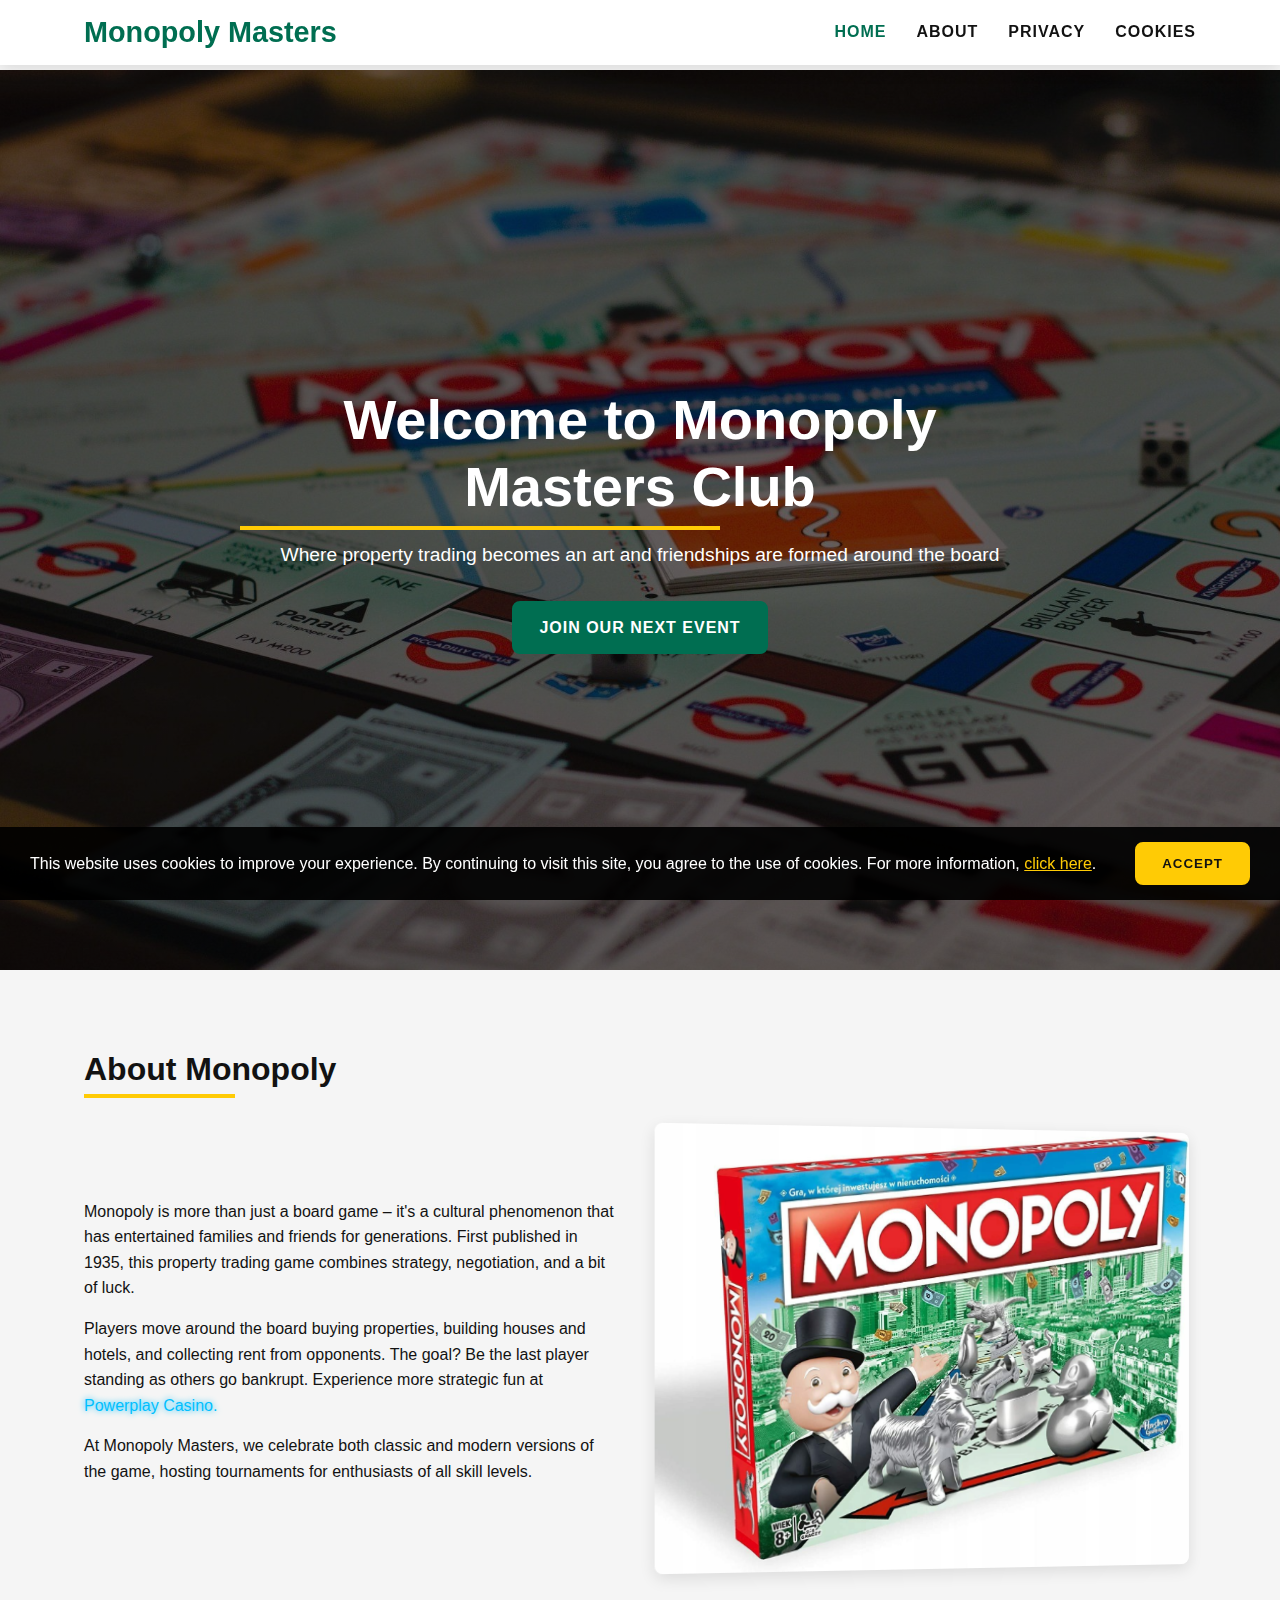
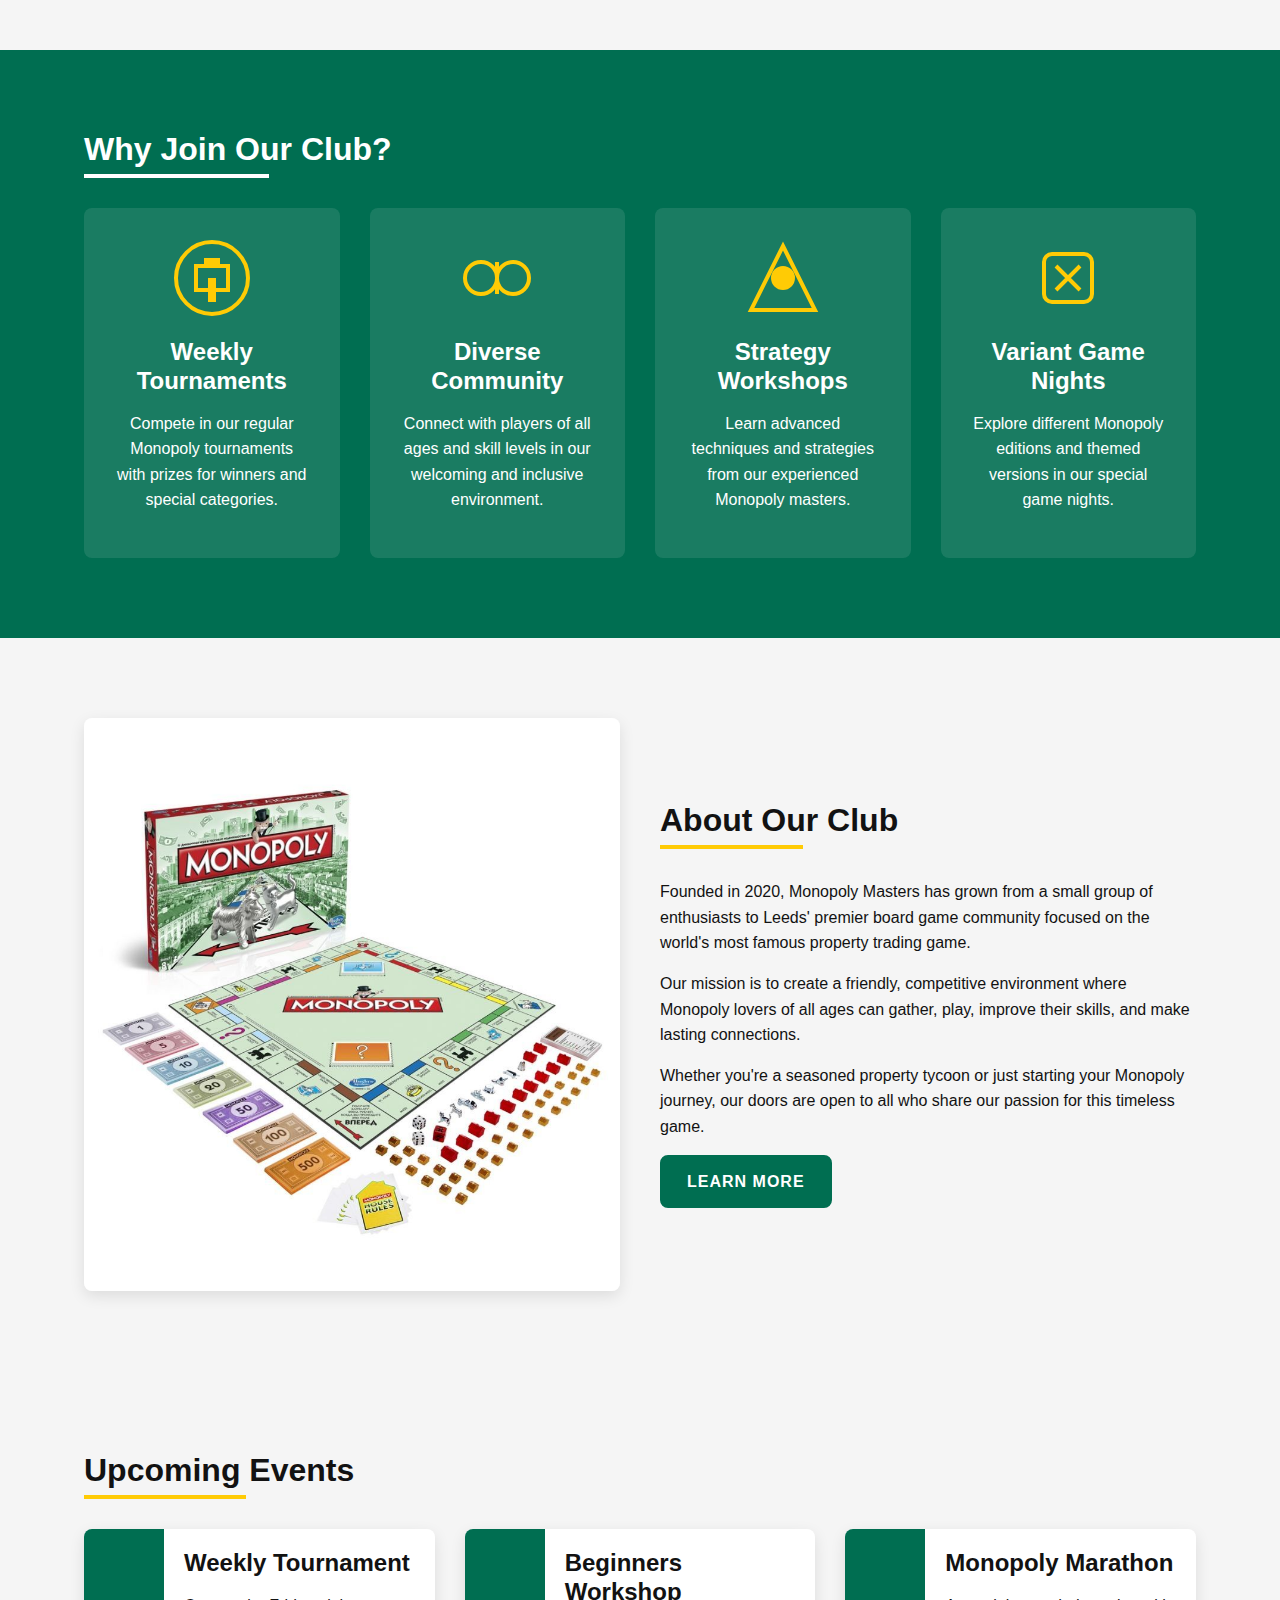
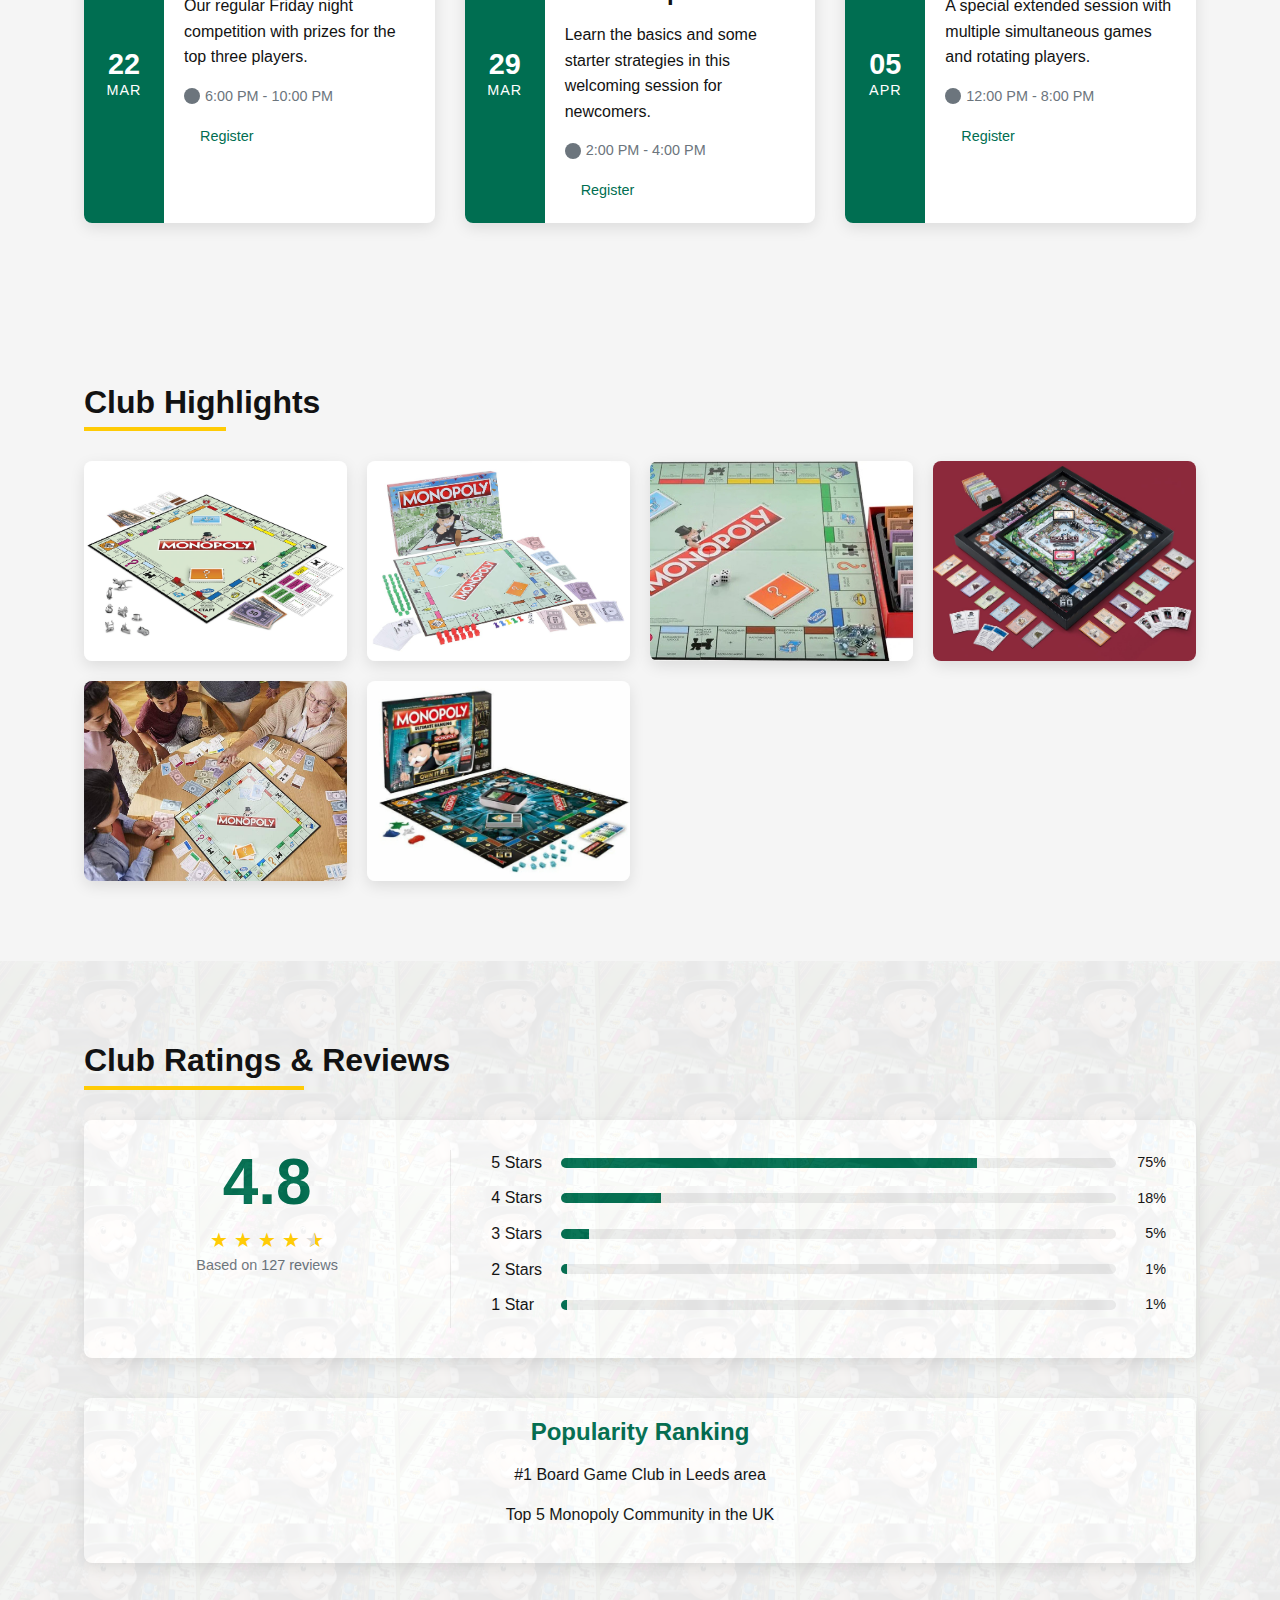
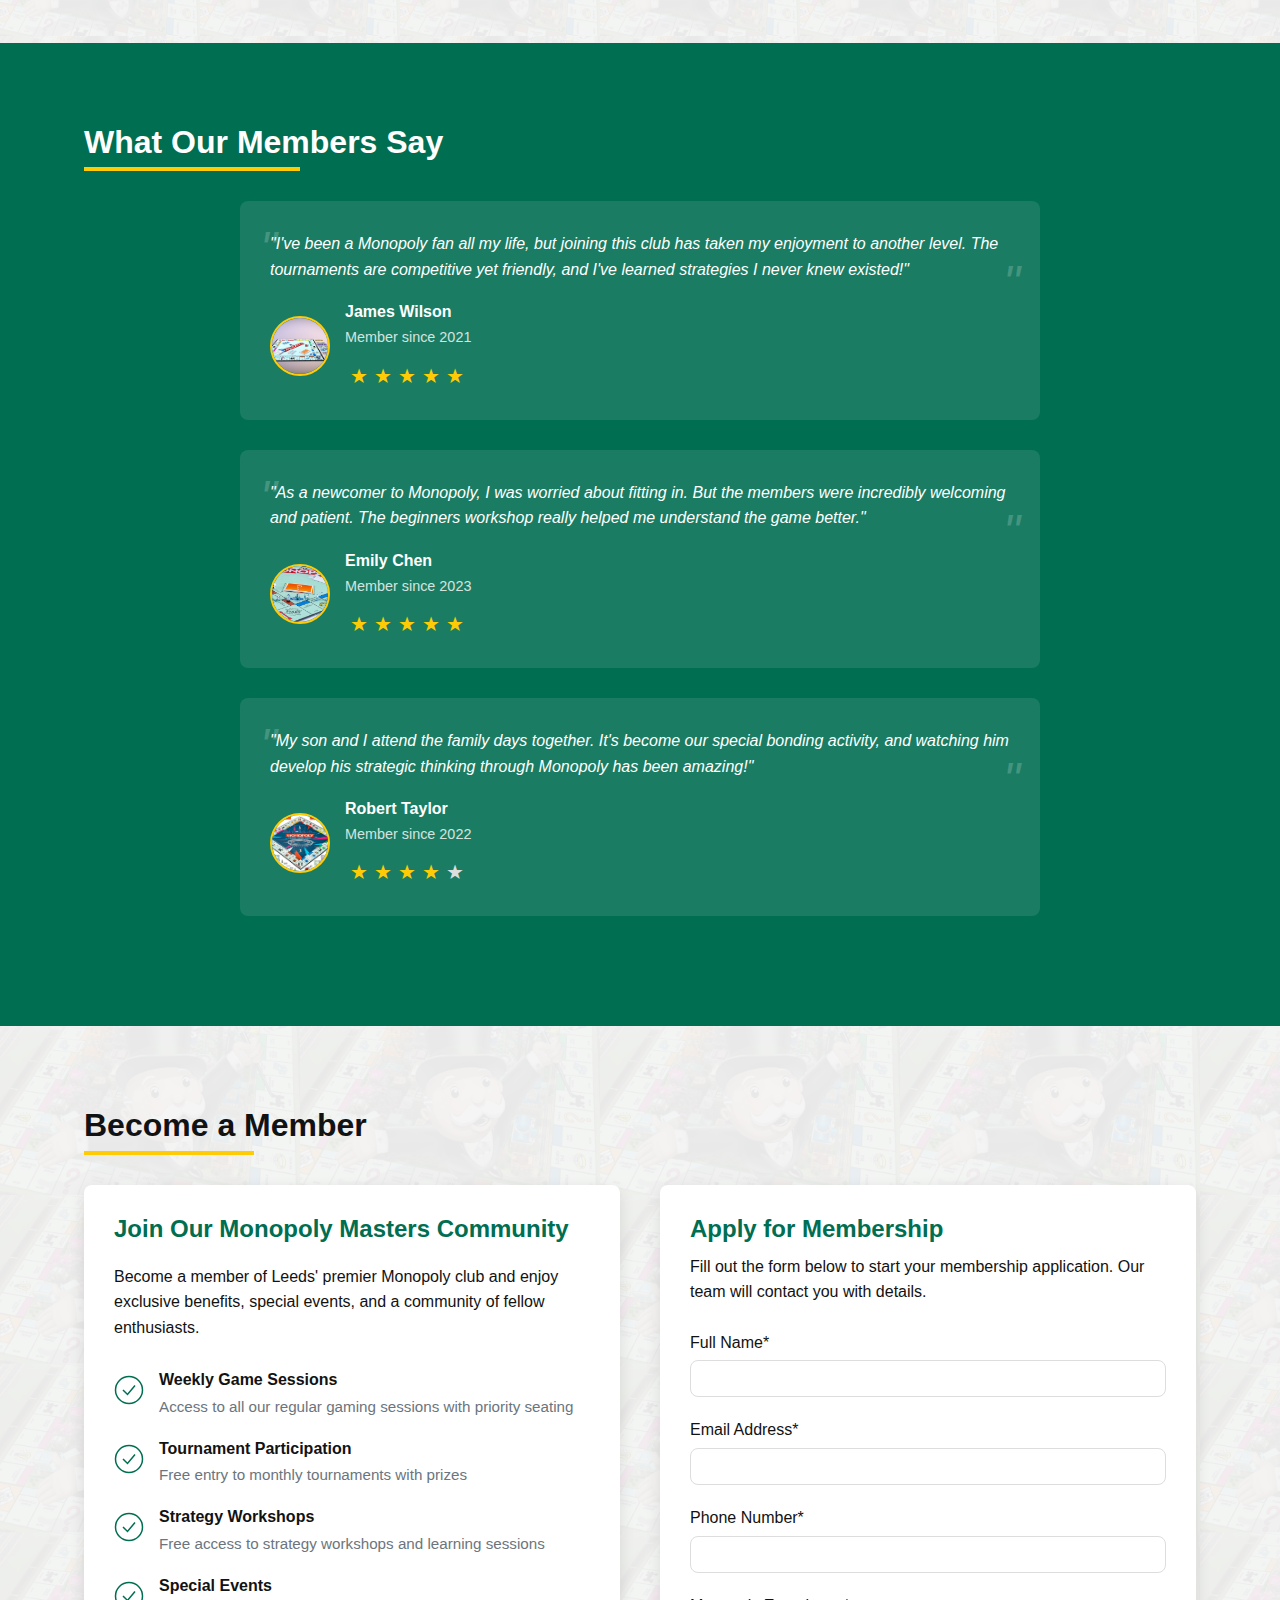
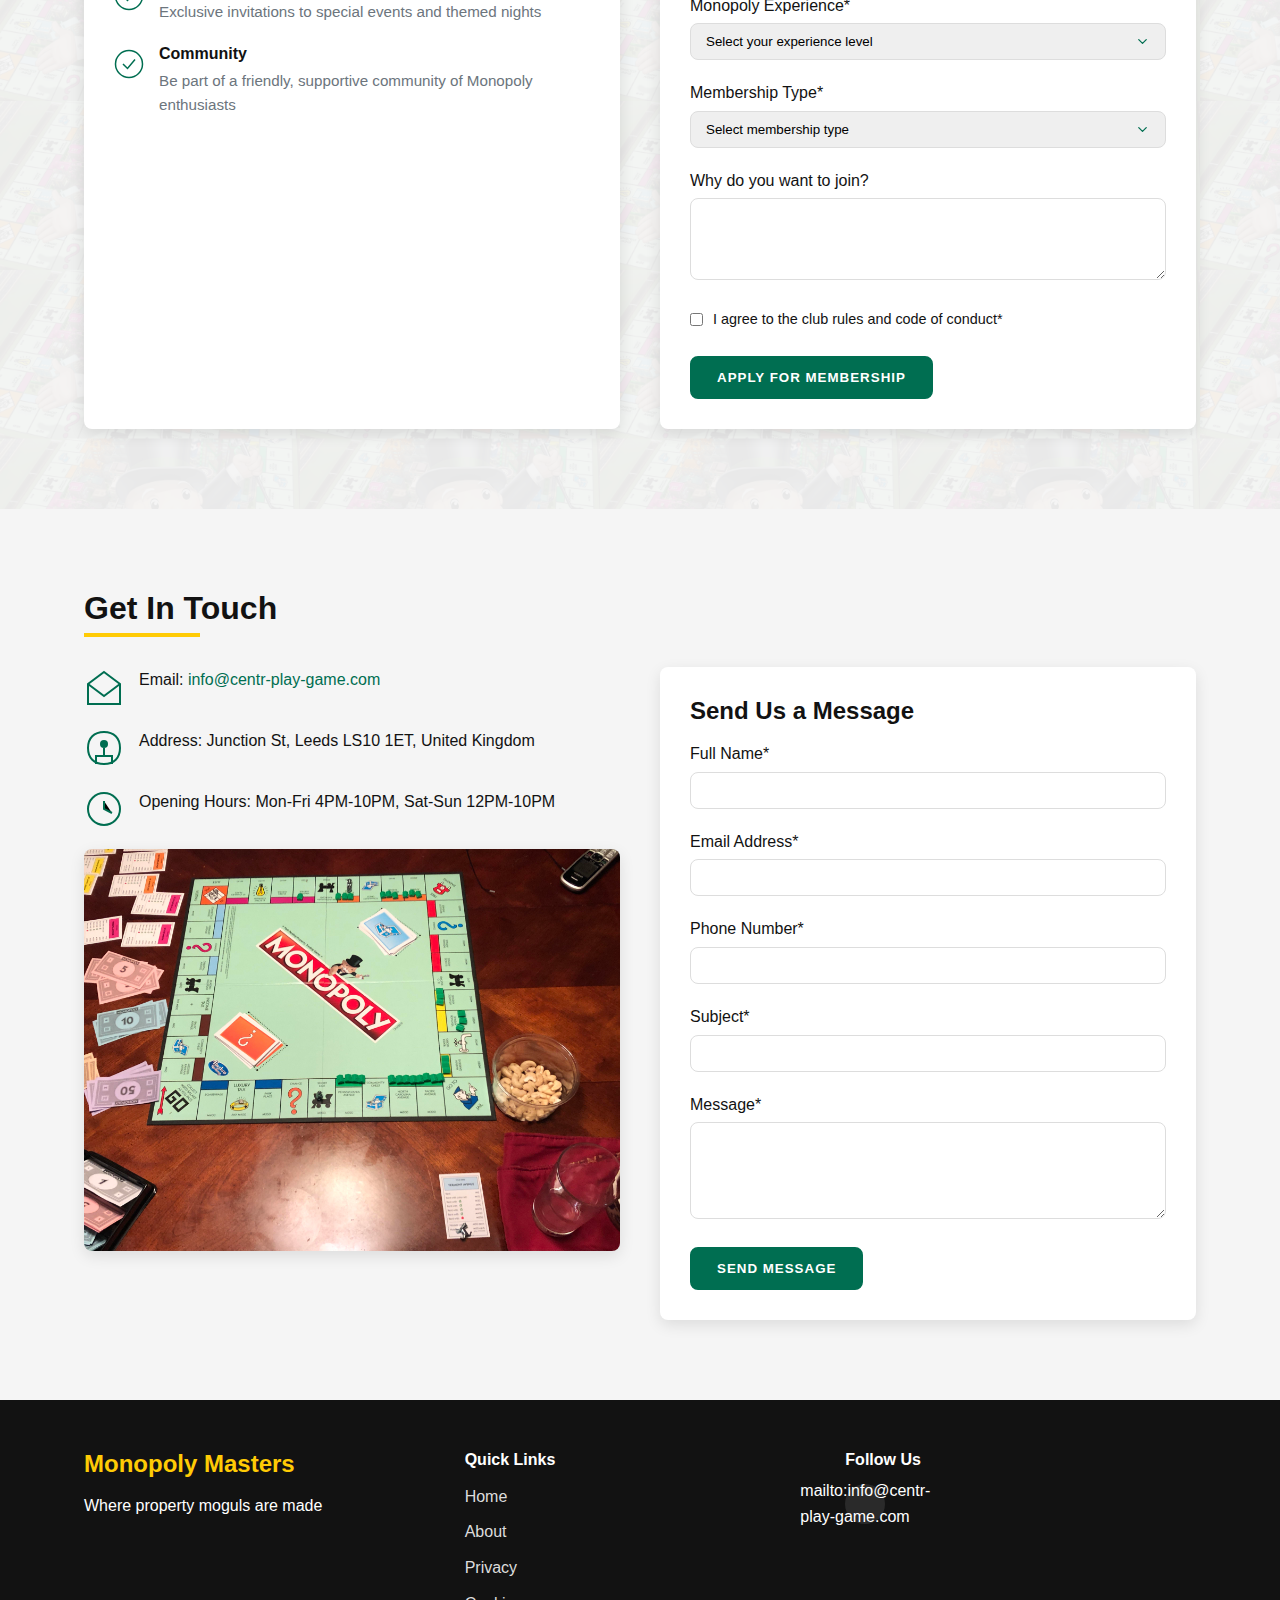
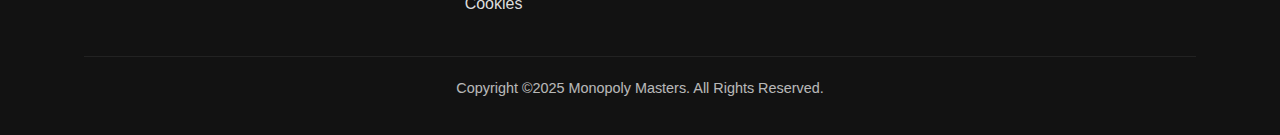
<file: index.html>
<!DOCTYPE html>
<html lang="en">
<head>
	<meta charset="UTF-8">
	<meta name="viewport" content="width=device-width, initial-scale=1.0">
	<meta name="description" content="Join our Monopoly Board Game Club in Leeds. Weekly tournaments, friendly matches, and a welcoming community for all Monopoly enthusiasts!">
	<meta name="keywords" content="monopoly, board game, club, Leeds, tournaments, tabletop games, board game community">
	<title>Monopoly Masters Club | Play, Compete, Connect</title>
	<!-- Custom CSS -->
	<link rel="stylesheet" href="css/style1.css">
	<link rel="icon" type="image/x-icon" href="favicon.ico">
</head>
<body>
<!-- Header -->
<header>
	<div class="container">
		<div class="logo">
			<a href="index.html">
				<h1>Monopoly Masters</h1>
			</a>
		</div>
		<nav>
			<div class="hamburger">
				<div class="line"></div>
				<div class="line"></div>
				<div class="line"></div>
			</div>
			<ul class="nav-links">
				<li><a href="index.html" class="active">Home</a></li>
				<li><a href="about.html">About</a></li>
				<li><a href="privacy.html">Privacy</a></li>
				<li><a href="cookies.html">Cookies</a></li>
			</ul>
		</nav>
	</div>
</header>

<!-- Hero Section -->
<section class="hero">
	<div class="container">
		<div class="hero-content">
			<h2>Welcome to Monopoly Masters Club</h2>
			<p>Where property trading becomes an art and friendships are formed around the board</p>
			<a href="#events" class="btn">Join Our Next Event</a>
		</div>
	</div>
</section>

<!-- About Game Section -->
<section class="about-game" id="about-game">
	<div class="container">
		<h2>About Monopoly</h2>
		<div class="about-game-content">
			<div class="about-game-text">
				<p>Monopoly is more than just a board game – it's a cultural phenomenon that has entertained families and friends for generations. First published in 1935, this property trading game combines strategy, negotiation, and a bit of luck.</p>
				<p>Players move around the board buying properties, building houses and hotels, and collecting rent from opponents. The goal? Be the last player standing as others go bankrupt.  
Experience more strategic fun at <a href="https://powerplay-casino.ca" style="color: #00bfff; text-shadow: 0 0 6px #00bfff;">Powerplay Casino.</a></p>
				<p>At Monopoly Masters, we celebrate both classic and modern versions of the game, hosting tournaments for enthusiasts of all skill levels.</p>
			</div>
			<div class="about-game-img">
				<img src="img/1.webp" alt="Monopoly game board with playing pieces">
			</div>
		</div>
	</div>
</section>

<!-- Features Section with SVG Icons -->
<section class="features" id="features">
	<div class="container">
		<h2>Why Join Our Club?</h2>
		<div class="features-grid">
			<div class="feature-item">
				<div class="feature-icon">
					<svg viewBox="0 0 100 100" xmlns="http://www.w3.org/2000/svg">
						<circle cx="50" cy="50" r="45" fill="none" stroke="currentColor" stroke-width="5"/>
						<path d="M30,35 L70,35 L70,65 L30,65 Z" fill="none" stroke="currentColor" stroke-width="5"/>
						<rect x="40" y="25" width="20" height="10" fill="currentColor"/>
						<rect x="45" y="50" width="10" height="30" fill="currentColor"/>
					</svg>
				</div>
				<h3>Weekly Tournaments</h3>
				<p>Compete in our regular Monopoly tournaments with prizes for winners and special categories.</p>
			</div>
			<div class="feature-item">
				<div class="feature-icon">
					<svg viewBox="0 0 100 100" xmlns="http://www.w3.org/2000/svg">
						<circle cx="30" cy="50" r="20" fill="none" stroke="currentColor" stroke-width="5"/>
						<circle cx="70" cy="50" r="20" fill="none" stroke="currentColor" stroke-width="5"/>
						<path d="M50,30 L50,70" stroke="currentColor" stroke-width="5"/>
					</svg>
				</div>
				<h3>Diverse Community</h3>
				<p>Connect with players of all ages and skill levels in our welcoming and inclusive environment.</p>
			</div>
			<div class="feature-item">
				<div class="feature-icon">
					<svg viewBox="0 0 100 100" xmlns="http://www.w3.org/2000/svg">
						<polygon points="50,10 90,90 10,90" fill="none" stroke="currentColor" stroke-width="5"/>
						<circle cx="50" cy="50" r="15" fill="currentColor"/>
					</svg>
				</div>
				<h3>Strategy Workshops</h3>
				<p>Learn advanced techniques and strategies from our experienced Monopoly masters.</p>
			</div>
			<div class="feature-item">
				<div class="feature-icon">
					<svg viewBox="0 0 100 100" xmlns="http://www.w3.org/2000/svg">
						<rect x="20" y="20" width="60" height="60" fill="none" stroke="currentColor" stroke-width="5" rx="10"/>
						<path d="M35,35 L65,65 M65,35 L35,65" stroke="currentColor" stroke-width="5"/>
					</svg>
				</div>
				<h3>Variant Game Nights</h3>
				<p>Explore different Monopoly editions and themed versions in our special game nights.</p>
			</div>
		</div>
	</div>
</section>

<!-- About Club Section -->
<section class="about-club" id="about">
	<div class="container">
		<div class="about-club-content">
			<div class="about-club-img">
				<img src="img/2.webp" alt="Group of people playing Monopoly at our club">
			</div>
			<div class="about-club-text">
				<h2>About Our Club</h2>
				<p>Founded in 2020, Monopoly Masters has grown from a small group of enthusiasts to Leeds' premier board game community focused on the world's most famous property trading game.</p>
				<p>Our mission is to create a friendly, competitive environment where Monopoly lovers of all ages can gather, play, improve their skills, and make lasting connections.</p>
				<p>Whether you're a seasoned property tycoon or just starting your Monopoly journey, our doors are open to all who share our passion for this timeless game.</p>
				<a href="about.html" class="btn">Learn More</a>
			</div>
		</div>
	</div>
</section>

<!-- Events Section -->
<section class="events" id="events">
	<div class="container">
		<h2>Upcoming Events</h2>
		<div class="events-grid">
			<div class="event-card">
				<div class="event-date">
					<span class="day">22</span>
					<span class="month">MAR</span>
				</div>
				<div class="event-details">
					<h3>Weekly Tournament</h3>
					<p>Our regular Friday night competition with prizes for the top three players.</p>
					<p class="event-time"><i class="clock-icon"></i> 6:00 PM - 10:00 PM</p>
					<a href="#contact" class="btn-small">Register</a>
				</div>
			</div>
			<div class="event-card">
				<div class="event-date">
					<span class="day">29</span>
					<span class="month">MAR</span>
				</div>
				<div class="event-details">
					<h3>Beginners Workshop</h3>
					<p>Learn the basics and some starter strategies in this welcoming session for newcomers.</p>
					<p class="event-time"><i class="clock-icon"></i> 2:00 PM - 4:00 PM</p>
					<a href="#contact" class="btn-small">Register</a>
				</div>
			</div>
			<div class="event-card">
				<div class="event-date">
					<span class="day">05</span>
					<span class="month">APR</span>
				</div>
				<div class="event-details">
					<h3>Monopoly Marathon</h3>
					<p>A special extended session with multiple simultaneous games and rotating players.</p>
					<p class="event-time"><i class="clock-icon"></i> 12:00 PM - 8:00 PM</p>
					<a href="#contact" class="btn-small">Register</a>
				</div>
			</div>
		</div>
	</div>
</section>

<!-- Screenshots Gallery -->
<section class="gallery" id="gallery">
	<div class="container">
		<h2>Club Highlights</h2>
		<div class="gallery-grid">
			<div class="gallery-item">
				<img src="img/3.webp" alt="Tournament finale at Monopoly Masters Club">
			</div>
			<div class="gallery-item">
				<img src="img/4.webp" alt="Players negotiating a property trade">
			</div>
			<div class="gallery-item">
				<img src="img/5.webp" alt="Our club venue during a busy game night">
			</div>
			<div class="gallery-item">
				<img src="img/6.webp" alt="Winner of our monthly championship">
			</div>
			<div class="gallery-item">
				<img src="img/7.webp" alt="Special themed Monopoly edition being played">
			</div>
			<div class="gallery-item">
				<img src="img/8.webp" alt="Strategy workshop in progress">
			</div>
		</div>
	</div>
</section>

<!-- Ratings Section -->
<section class="ratings" id="ratings">
	<div class="container">
		<h2>Club Ratings & Reviews</h2>
		<div class="ratings-overview">
			<div class="rating-score">
				<div class="score">4.8</div>
				<div class="stars">
					<span class="star filled"></span>
					<span class="star filled"></span>
					<span class="star filled"></span>
					<span class="star filled"></span>
					<span class="star half-filled"></span>
				</div>
				<div class="review-count">Based on 127 reviews</div>
			</div>
			<div class="rating-breakdown">
				<div class="rating-bar">
					<span class="rating-label">5 Stars</span>
					<div class="bar-container">
						<div class="bar" style="width: 75%"></div>
					</div>
					<span class="rating-percent">75%</span>
				</div>
				<div class="rating-bar">
					<span class="rating-label">4 Stars</span>
					<div class="bar-container">
						<div class="bar" style="width: 18%"></div>
					</div>
					<span class="rating-percent">18%</span>
				</div>
				<div class="rating-bar">
					<span class="rating-label">3 Stars</span>
					<div class="bar-container">
						<div class="bar" style="width: 5%"></div>
					</div>
					<span class="rating-percent">5%</span>
				</div>
				<div class="rating-bar">
					<span class="rating-label">2 Stars</span>
					<div class="bar-container">
						<div class="bar" style="width: 1%"></div>
					</div>
					<span class="rating-percent">1%</span>
				</div>
				<div class="rating-bar">
					<span class="rating-label">1 Star</span>
					<div class="bar-container">
						<div class="bar" style="width: 1%"></div>
					</div>
					<span class="rating-percent">1%</span>
				</div>
			</div>
		</div>
		<div class="popularity-rank">
			<h3>Popularity Ranking</h3>
			<p>#1 Board Game Club in Leeds area</p>
			<p>Top 5 Monopoly Community in the UK</p>
		</div>
	</div>
</section>

<!-- Testimonials Section -->
<section class="testimonials" id="testimonials">
	<div class="container">
		<h2>What Our Members Say</h2>
		<div class="testimonial-slider">
			<div class="testimonial-card">
				<div class="testimonial-text">
					<p>"I've been a Monopoly fan all my life, but joining this club has taken my enjoyment to another level. The tournaments are competitive yet friendly, and I've learned strategies I never knew existed!"</p>
				</div>
				<div class="testimonial-author">
					<img src="img/9.webp" alt="James Wilson" class="author-img">
					<div class="author-info">
						<h4>James Wilson</h4>
						<p>Member since 2021</p>
						<div class="stars">
							<span class="star filled"></span>
							<span class="star filled"></span>
							<span class="star filled"></span>
							<span class="star filled"></span>
							<span class="star filled"></span>
						</div>
					</div>
				</div>
			</div>
			<div class="testimonial-card">
				<div class="testimonial-text">
					<p>"As a newcomer to Monopoly, I was worried about fitting in. But the members were incredibly welcoming and patient. The beginners workshop really helped me understand the game better."</p>
				</div>
				<div class="testimonial-author">
					<img src="img/10.webp" alt="Emily Chen" class="author-img">
					<div class="author-info">
						<h4>Emily Chen</h4>
						<p>Member since 2023</p>
						<div class="stars">
							<span class="star filled"></span>
							<span class="star filled"></span>
							<span class="star filled"></span>
							<span class="star filled"></span>
							<span class="star filled"></span>
						</div>
					</div>
				</div>
			</div>
			<div class="testimonial-card">
				<div class="testimonial-text">
					<p>"My son and I attend the family days together. It's become our special bonding activity, and watching him develop his strategic thinking through Monopoly has been amazing!"</p>
				</div>
				<div class="testimonial-author">
					<img src="img/11.webp" alt="Robert Taylor" class="author-img">
					<div class="author-info">
						<h4>Robert Taylor</h4>
						<p>Member since 2022</p>
						<div class="stars">
							<span class="star filled"></span>
							<span class="star filled"></span>
							<span class="star filled"></span>
							<span class="star filled"></span>
							<span class="star"></span>
						</div>
					</div>
				</div>
			</div>
		</div>
	</div>
</section>

<!-- Membership Section -->
<section class="membership" id="membership">
	<div class="container">
		<h2>Become a Member</h2>
		<div class="membership-content">
			<div class="membership-info">
				<h3>Join Our Monopoly Masters Community</h3>
				<p>Become a member of Leeds' premier Monopoly club and enjoy exclusive benefits, special events, and a community of fellow enthusiasts.</p>

				<div class="benefits-list">
					<div class="benefit-item">
						<div class="benefit-icon">
							<svg viewBox="0 0 100 100" xmlns="http://www.w3.org/2000/svg">
								<circle cx="50" cy="50" r="45" fill="none" stroke="currentColor" stroke-width="5"/>
								<path d="M30,50 L45,65 L70,35" stroke="currentColor" stroke-width="5" fill="none"/>
							</svg>
						</div>
						<div class="benefit-text">
							<h4>Weekly Game Sessions</h4>
							<p>Access to all our regular gaming sessions with priority seating</p>
						</div>
					</div>

					<div class="benefit-item">
						<div class="benefit-icon">
							<svg viewBox="0 0 100 100" xmlns="http://www.w3.org/2000/svg">
								<circle cx="50" cy="50" r="45" fill="none" stroke="currentColor" stroke-width="5"/>
								<path d="M30,50 L45,65 L70,35" stroke="currentColor" stroke-width="5" fill="none"/>
							</svg>
						</div>
						<div class="benefit-text">
							<h4>Tournament Participation</h4>
							<p>Free entry to monthly tournaments with prizes</p>
						</div>
					</div>

					<div class="benefit-item">
						<div class="benefit-icon">
							<svg viewBox="0 0 100 100" xmlns="http://www.w3.org/2000/svg">
								<circle cx="50" cy="50" r="45" fill="none" stroke="currentColor" stroke-width="5"/>
								<path d="M30,50 L45,65 L70,35" stroke="currentColor" stroke-width="5" fill="none"/>
							</svg>
						</div>
						<div class="benefit-text">
							<h4>Strategy Workshops</h4>
							<p>Free access to strategy workshops and learning sessions</p>
						</div>
					</div>

					<div class="benefit-item">
						<div class="benefit-icon">
							<svg viewBox="0 0 100 100" xmlns="http://www.w3.org/2000/svg">
								<circle cx="50" cy="50" r="45" fill="none" stroke="currentColor" stroke-width="5"/>
								<path d="M30,50 L45,65 L70,35" stroke="currentColor" stroke-width="5" fill="none"/>
							</svg>
						</div>
						<div class="benefit-text">
							<h4>Special Events</h4>
							<p>Exclusive invitations to special events and themed nights</p>
						</div>
					</div>

					<div class="benefit-item">
						<div class="benefit-icon">
							<svg viewBox="0 0 100 100" xmlns="http://www.w3.org/2000/svg">
								<circle cx="50" cy="50" r="45" fill="none" stroke="currentColor" stroke-width="5"/>
								<path d="M30,50 L45,65 L70,35" stroke="currentColor" stroke-width="5" fill="none"/>
							</svg>
						</div>
						<div class="benefit-text">
							<h4>Community</h4>
							<p>Be part of a friendly, supportive community of Monopoly enthusiasts</p>
						</div>
					</div>
				</div>
			</div>

			<div class="membership-form">
				<h3>Apply for Membership</h3>
				<p>Fill out the form below to start your membership application. Our team will contact you with details.</p>

				<form action="send.php" method="post">
					<div class="form-group">
						<label for="full-name">Full Name*</label>
						<input type="text" id="full-name" name="full-name" required>
					</div>

					<div class="form-group">
						<label for="email-address">Email Address*</label>
						<input type="email" id="email-address" name="email-address" required>
					</div>

					<div class="form-group">
						<label for="phone-number">Phone Number*</label>
						<input type="tel" id="phone-number" name="phone-number" required>
					</div>

					<div class="form-group">
						<label for="experience">Monopoly Experience*</label>
						<select id="experience" name="experience" required>
							<option value="">Select your experience level</option>
							<option value="beginner">Beginner - Played a few games</option>
							<option value="intermediate">Intermediate - Regular player</option>
							<option value="advanced">Advanced - Tournament experience</option>
							<option value="expert">Expert - Competitive player</option>
						</select>
					</div>

					<div class="form-group">
						<label for="membership-type">Membership Type*</label>
						<select id="membership-type" name="membership-type" required>
							<option value="">Select membership type</option>
							<option value="standard">Standard Membership</option>
							<option value="family">Family Membership</option>
							<option value="student">Student Membership</option>
							<option value="senior">Senior Membership</option>
						</select>
					</div>

					<div class="form-group">
						<label for="message">Why do you want to join?</label>
						<textarea id="message1" name="message1" rows="4"></textarea>
					</div>

					<div class="form-check">
						<input type="checkbox" id="terms" name="terms" required>
						<label for="terms">I agree to the club rules and code of conduct*</label>
					</div>

					<button type="submit" class="btn">Apply for Membership</button>
				</form>
			</div>
		</div>
	</div>
</section>

<!-- Contact Section -->
<section class="contact" id="contact">
	<div class="container">
		<h2>Get In Touch</h2>
		<div class="contact-content">
			<div class="contact-info">
				<div class="contact-item">
					<div class="contact-icon">
						<svg viewBox="0 0 100 100" xmlns="http://www.w3.org/2000/svg">
							<path d="M50,10 L90,40 L90,90 L10,90 L10,40 Z" fill="none" stroke="currentColor" stroke-width="5"/>
							<path d="M10,40 L50,70 L90,40" fill="none" stroke="currentColor" stroke-width="5"/>
						</svg>
					</div>
					<p>Email: <a href="mailto:info@centr-play-game.com">info@centr-play-game.com</a></p>
				</div>
				<div class="contact-item">
					<div class="contact-icon">
						<svg viewBox="0 0 100 100" xmlns="http://www.w3.org/2000/svg">
							<path d="M50,10 C25,10 10,25 10,50 C10,75 25,90 50,90 C75,90 90,75 90,50 C90,25 75,10 50,10 Z" fill="none" stroke="currentColor" stroke-width="5"/>
							<circle cx="50" cy="40" r="10" fill="currentColor"/>
							<path d="M50,50 L50,70" stroke="currentColor" stroke-width="5"/>
							<path d="M30,90 L30,70 L70,70 L70,90" stroke="currentColor" stroke-width="5" fill="none"/>
						</svg>
					</div>
					<p>Address: Junction St, Leeds LS10 1ET, United Kingdom</p>
				</div>
				<div class="contact-item">
					<div class="contact-icon">
						<svg viewBox="0 0 100 100" xmlns="http://www.w3.org/2000/svg">
							<circle cx="50" cy="50" r="40" fill="none" stroke="currentColor" stroke-width="5"/>
							<path d="M50,30 L50,50 L70,60" stroke="currentColor" stroke-width="5"/>
						</svg>
					</div>
					<p>Opening Hours: Mon-Fri 4PM-10PM, Sat-Sun 12PM-10PM</p>
				</div>
				<div class="map">
					<img src="img/12.webp" alt="Map location of Monopoly Masters Club">
				</div>
			</div>
			<div class="contact-form">
				<h3>Send Us a Message</h3>
				<form action="send.php" method="post">
					<div class="form-group">
						<label for="name">Full Name*</label>
						<input type="text" id="name" name="name" required>
					</div>
					<div class="form-group">
						<label for="email">Email Address*</label>
						<input type="email" id="email" name="email" required>
					</div>
					<div class="form-group">
						<label for="phone">Phone Number*</label>
						<input type="tel" id="phone" name="phone" required>
					</div>
					<div class="form-group">
						<label for="subject">Subject*</label>
						<input type="text" id="subject" name="subject" required>
					</div>
					<div class="form-group">
						<label for="message">Message*</label>
						<textarea id="message" name="message" rows="5" required></textarea>
					</div>
					<button type="submit" class="btn">Send Message</button>
				</form>
			</div>
		</div>
	</div>
</section>

<!-- Footer -->
<footer>
	<div class="container">
		<div class="footer-content">
			<div class="footer-logo">
				<h3>Monopoly Masters</h3>
				<p>Where property moguls are made</p>
			</div>
			<div class="footer-links">
				<h4>Quick Links</h4>
				<ul>
					<li><a href="index.html">Home</a></li>
					<li><a href="about.html">About</a></li>
					<li><a href="privacy.html">Privacy</a></li>
					<li><a href="cookies.html">Cookies</a></li>
				</ul>
			</div>
			<div class="footer-social">
				<h4>Follow Us</h4>
				<div class="social-icons">
					<a href="mailto:info@centr-play-game.com" class="social-icon">mailto:info@centr-play-game.com</a>
				</div>
			</div>
		</div>
		<div class="footer-bottom">
			<p>Copyright ©2025 Monopoly Masters. All Rights Reserved.</p>
		</div>
	</div>
</footer>

<!-- Cookie Banner -->
<div class="cookie-banner" id="cookie-banner">
	<div>
		<p>This website uses cookies to improve your experience. By continuing to visit this site, you agree to the use of cookies. For more information, <a href="cookies.html" target="_blank" class="text-white">click here</a>.</p>
	</div>
	<div>
		<button class="btn btn-dark" id="accept-cookies">Accept</button>
	</div>
</div>

<!-- Custom JS for Mobile Menu and Cookie Banner -->
<script>
	document.addEventListener('DOMContentLoaded', function () {
		const hamburger = document.querySelector('.hamburger');
		const navLinks = document.querySelector('.nav-links');
		hamburger.addEventListener('click', function () {
			navLinks.classList.toggle('show');
			hamburger.classList.toggle('active');
		});
	});
	document.addEventListener('DOMContentLoaded', function () {
		const cookieBanner = document.getElementById('cookie-banner');
		const acceptButton = document.getElementById('accept-cookies');
		if (!localStorage.getItem('cookiesAccepted')) {
			cookieBanner.classList.add('show');
		}
		acceptButton.addEventListener('click', function () {
			localStorage.setItem('cookiesAccepted', 'true');
			cookieBanner.classList.remove('show');
		});
	});
</script>
</body>
</html>
</file>
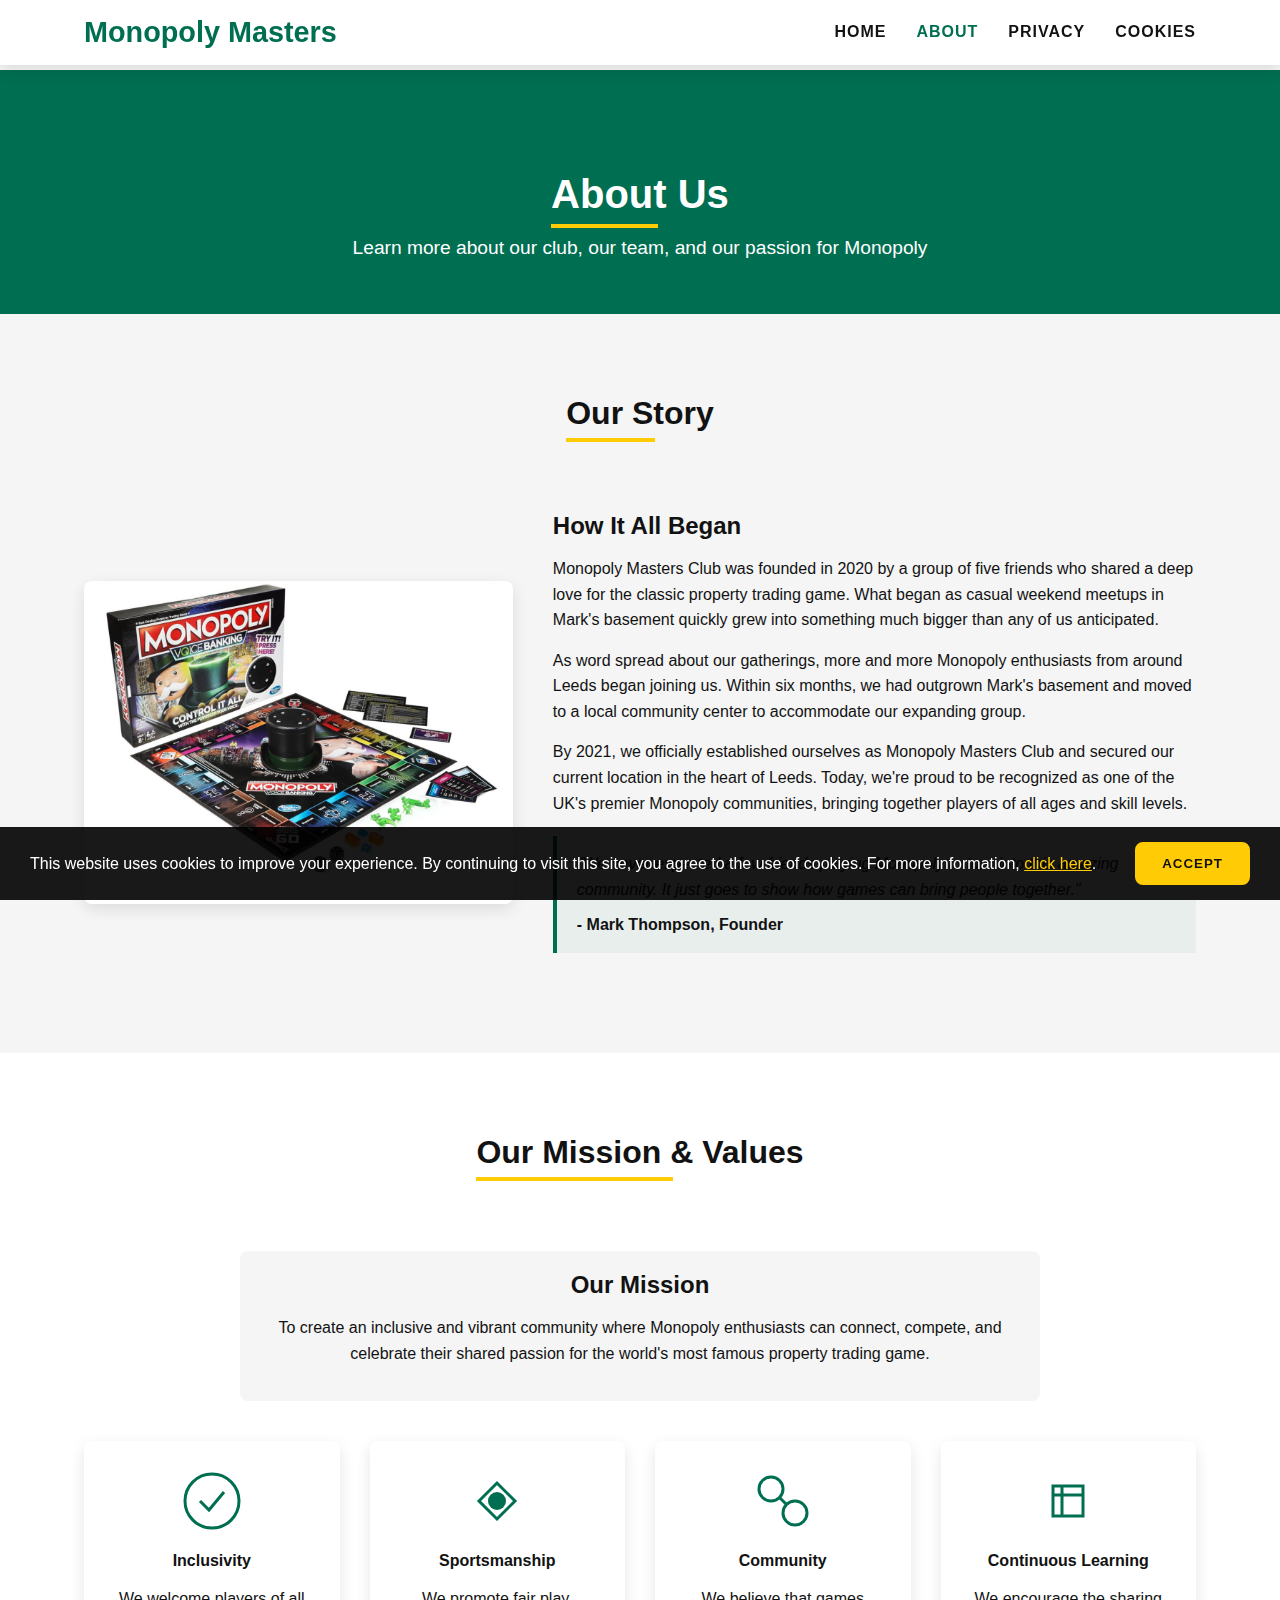
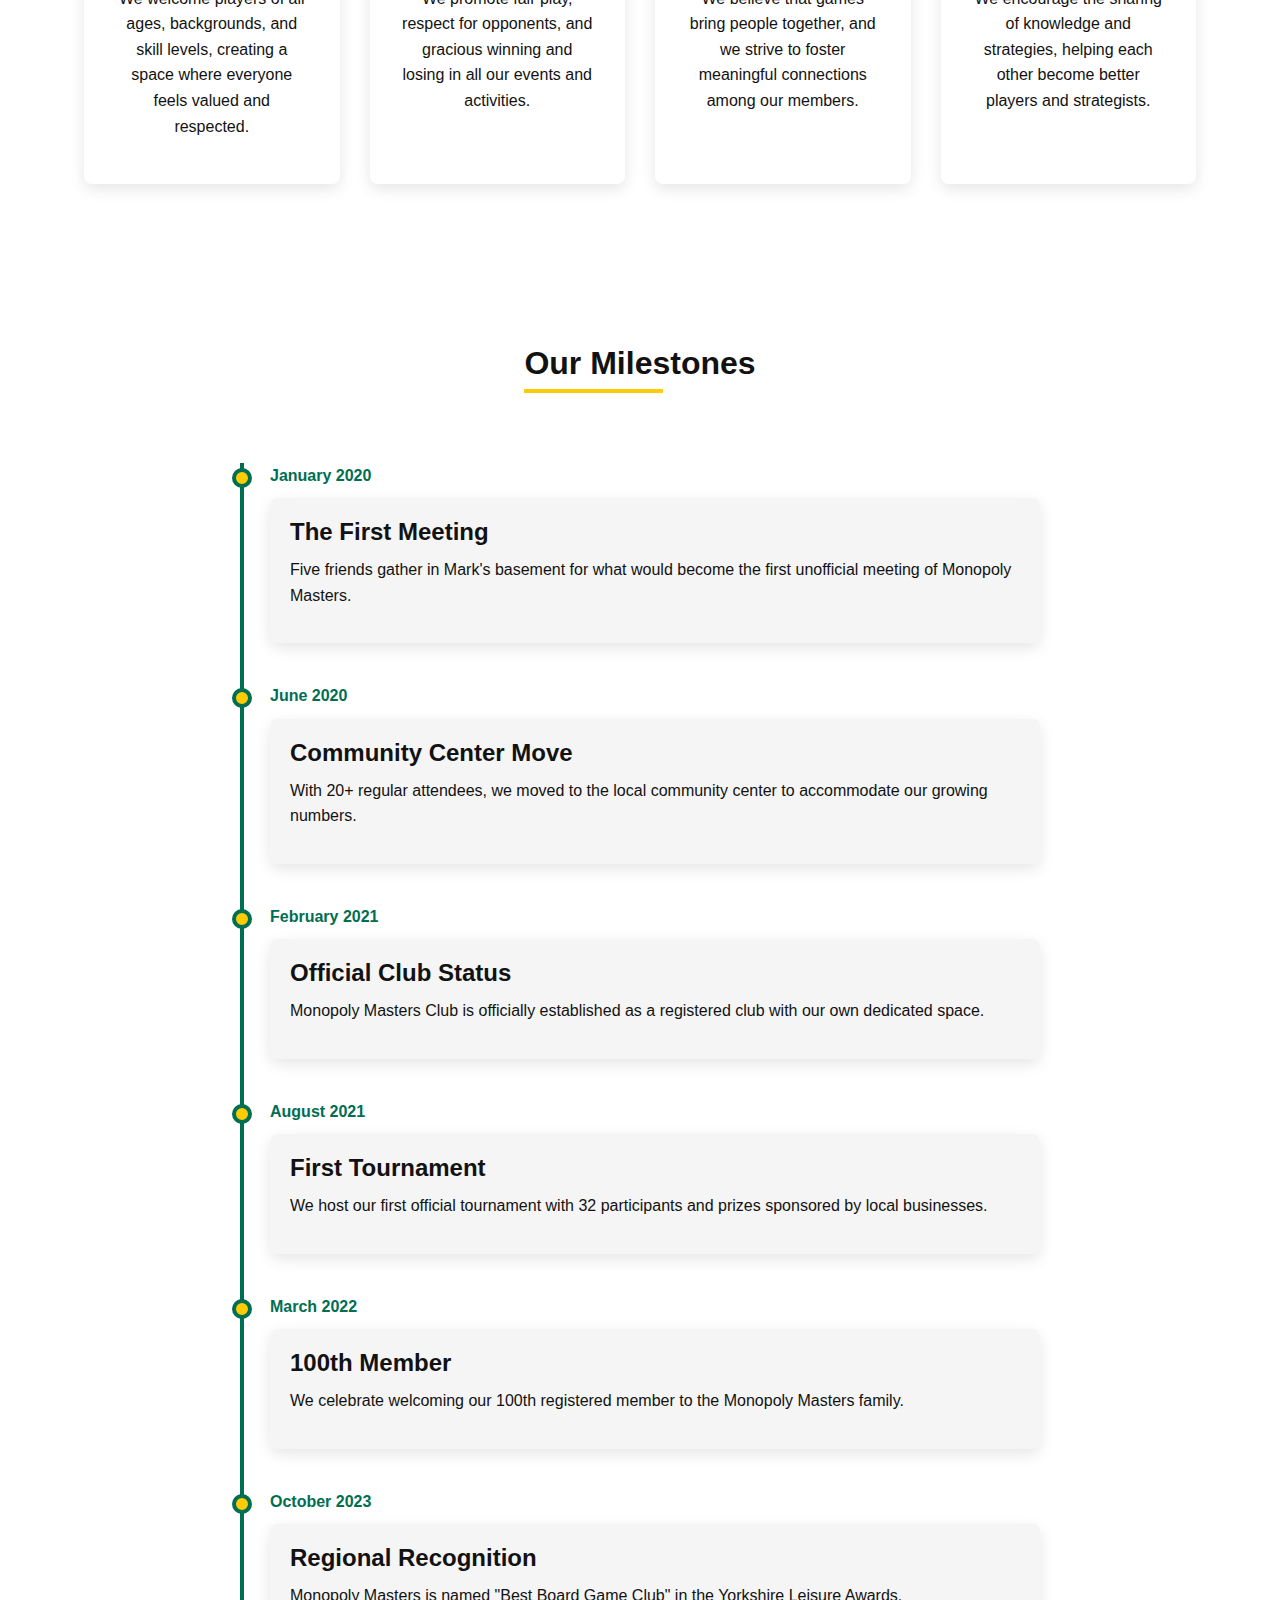
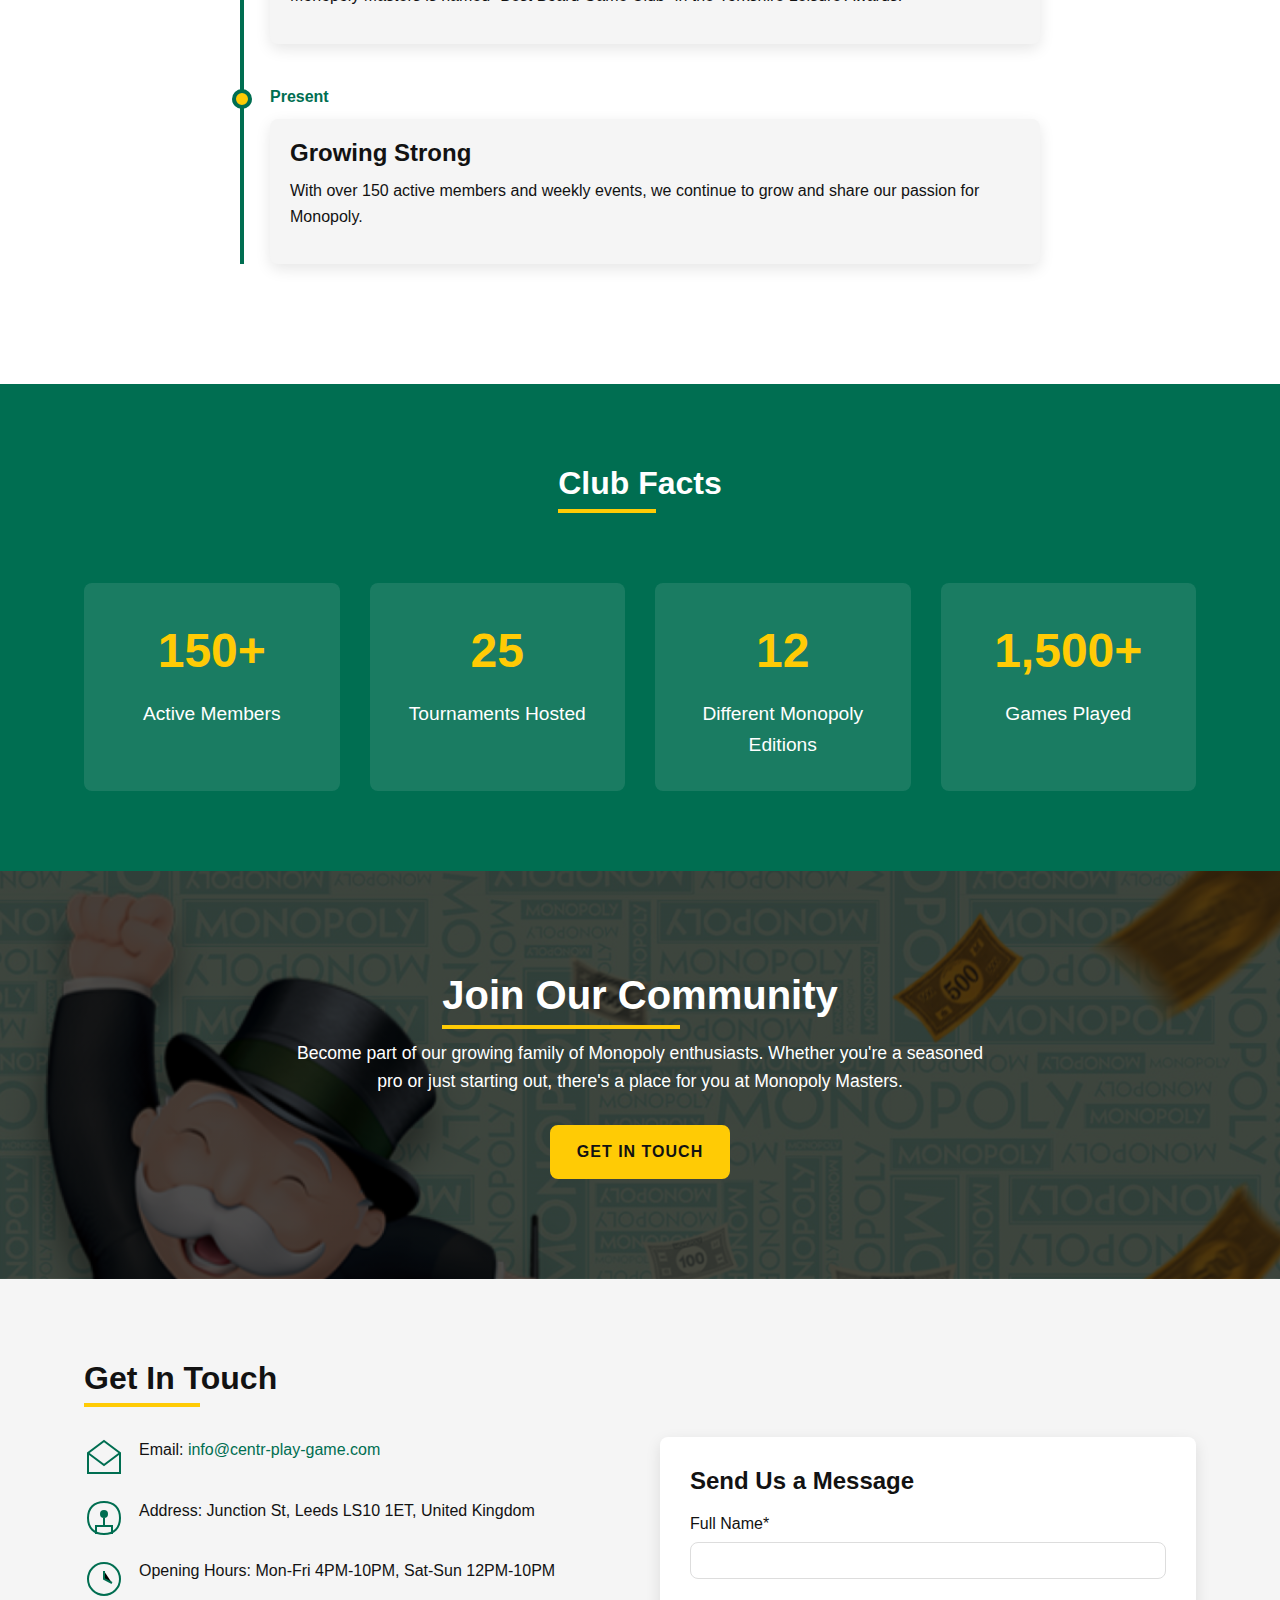
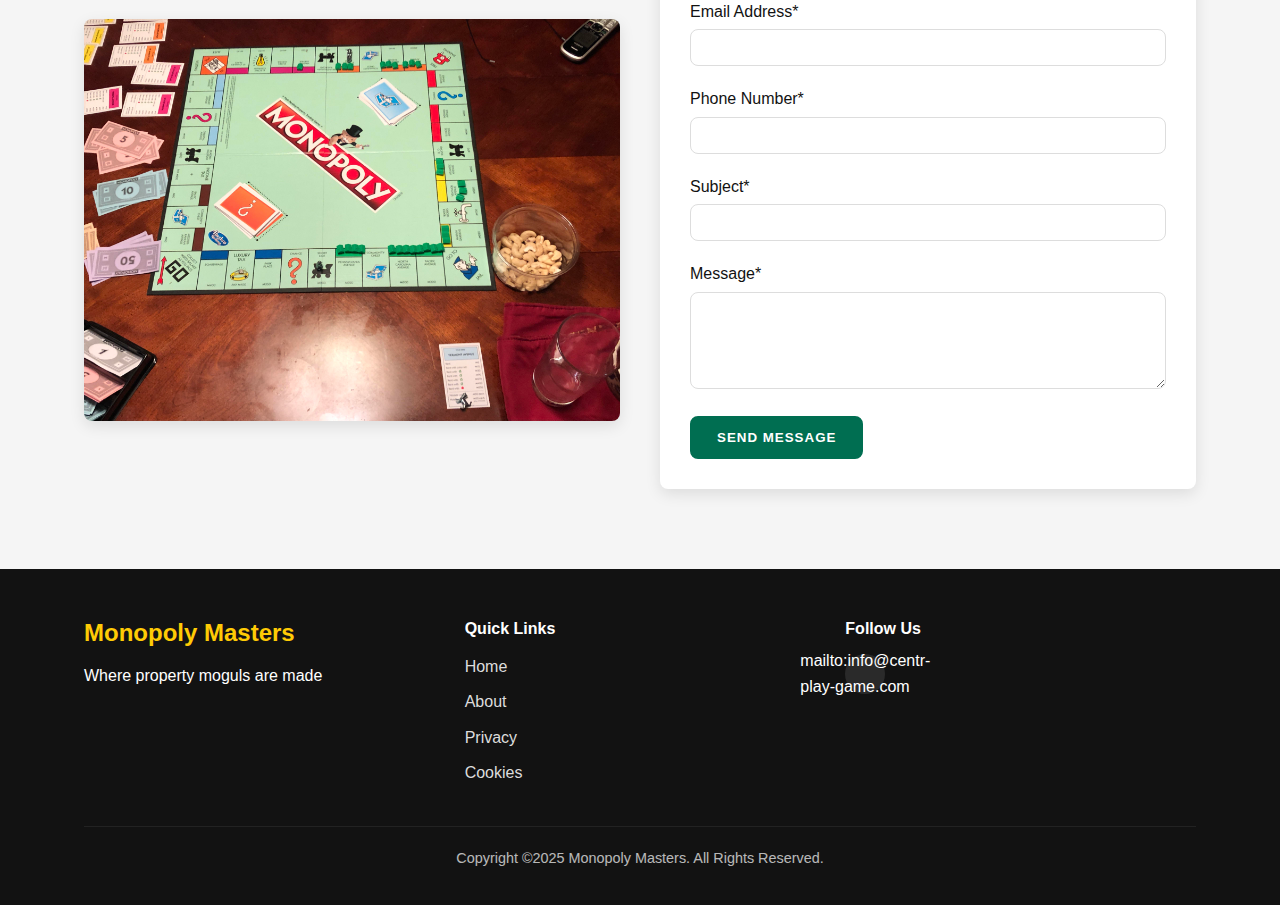
<file: about.html>
<!DOCTYPE html>
<html lang="en">
<head>
    <meta charset="UTF-8">
    <meta name="viewport" content="width=device-width, initial-scale=1.0">
    <meta name="description" content="Learn about the history, mission, and values of the Monopoly Masters Club. Meet our dedicated team and discover how we bring Monopoly enthusiasts together.">
    <meta name="keywords" content="monopoly club history, board game community, monopoly team, about monopoly club, leeds board games">
    <title>About Us | Monopoly Masters Club</title>
    <!-- Custom CSS -->
    <link rel="stylesheet" href="css/style1.css">
    <link rel="icon" type="image/x-icon" href="favicon.ico">
</head>
<body>
<!-- Header -->
<header>
    <div class="container">
        <div class="logo">
            <a href="index.html">
                <h1>Monopoly Masters</h1>
            </a>
        </div>
        <nav>
            <div class="hamburger">
                <div class="line"></div>
                <div class="line"></div>
                <div class="line"></div>
            </div>
            <ul class="nav-links">
                <li><a href="index.html">Home</a></li>
                <li><a href="about.html" class="active">About</a></li>
                <li><a href="privacy.html">Privacy</a></li>
                <li><a href="cookies.html">Cookies</a></li>
            </ul>
        </nav>
    </div>
</header>

<!-- Page Banner -->
<section class="page-banner">
    <div class="container">
        <h2>About Us</h2>
        <p>Learn more about our club, our team, and our passion for Monopoly</p>
    </div>
</section>

<!-- Our Story Section -->
<section class="our-story">
    <div class="container">
        <div class="section-header">
            <h2>Our Story</h2>
        </div>
        <div class="story-content">
            <div class="story-image">
                <img src="img/13.webp" alt="Founding members of Monopoly Masters Club">
            </div>
            <div class="story-text">
                <h3>How It All Began</h3>
                <p>Monopoly Masters Club was founded in 2020 by a group of five friends who shared a deep love for the classic property trading game. What began as casual weekend meetups in Mark's basement quickly grew into something much bigger than any of us anticipated.</p>
                <p>As word spread about our gatherings, more and more Monopoly enthusiasts from around Leeds began joining us. Within six months, we had outgrown Mark's basement and moved to a local community center to accommodate our expanding group.</p>
                <p>By 2021, we officially established ourselves as Monopoly Masters Club and secured our current location in the heart of Leeds. Today, we're proud to be recognized as one of the UK's premier Monopoly communities, bringing together players of all ages and skill levels.</p>
                <blockquote>
                    "We never expected a few friends playing Monopoly to turn into this amazing community. It just goes to show how games can bring people together."
                    <cite>- Mark Thompson, Founder</cite>
                </blockquote>
            </div>
        </div>
    </div>
</section>

<!-- Mission & Values Section -->
<section class="mission-values">
    <div class="container">
        <div class="section-header">
            <h2>Our Mission & Values</h2>
        </div>
        <div class="mission-content">
            <div class="mission-statement">
                <h3>Our Mission</h3>
                <p>To create an inclusive and vibrant community where Monopoly enthusiasts can connect, compete, and celebrate their shared passion for the world's most famous property trading game.</p>
            </div>
            <div class="values-grid">
                <div class="value-card">
                    <div class="value-icon">
                        <svg viewBox="0 0 100 100" xmlns="http://www.w3.org/2000/svg">
                            <circle cx="50" cy="50" r="45" fill="none" stroke="currentColor" stroke-width="5"/>
                            <path d="M30,50 L45,65 L70,35" stroke="currentColor" stroke-width="5" fill="none"/>
                        </svg>
                    </div>
                    <h4>Inclusivity</h4>
                    <p>We welcome players of all ages, backgrounds, and skill levels, creating a space where everyone feels valued and respected.</p>
                </div>
                <div class="value-card">
                    <div class="value-icon">
                        <svg viewBox="0 0 100 100" xmlns="http://www.w3.org/2000/svg">
                            <path d="M20,50 L50,20 L80,50 L50,80 Z" fill="none" stroke="currentColor" stroke-width="5"/>
                            <circle cx="50" cy="50" r="15" fill="currentColor"/>
                        </svg>
                    </div>
                    <h4>Sportsmanship</h4>
                    <p>We promote fair play, respect for opponents, and gracious winning and losing in all our events and activities.</p>
                </div>
                <div class="value-card">
                    <div class="value-icon">
                        <svg viewBox="0 0 100 100" xmlns="http://www.w3.org/2000/svg">
                            <circle cx="30" cy="30" r="20" fill="none" stroke="currentColor" stroke-width="5"/>
                            <circle cx="70" cy="70" r="20" fill="none" stroke="currentColor" stroke-width="5"/>
                            <path d="M45,45 L55,55" stroke="currentColor" stroke-width="5"/>
                        </svg>
                    </div>
                    <h4>Community</h4>
                    <p>We believe that games bring people together, and we strive to foster meaningful connections among our members.</p>
                </div>
                <div class="value-card">
                    <div class="value-icon">
                        <svg viewBox="0 0 100 100" xmlns="http://www.w3.org/2000/svg">
                            <rect x="25" y="25" width="50" height="50" fill="none" stroke="currentColor" stroke-width="5"/>
                            <path d="M25,40 L75,40 M40,25 L40,75" stroke="currentColor" stroke-width="5"/>
                        </svg>
                    </div>
                    <h4>Continuous Learning</h4>
                    <p>We encourage the sharing of knowledge and strategies, helping each other become better players and strategists.</p>
                </div>
            </div>
        </div>
    </div>
</section>

<!-- Club Milestones Section -->
<section class="milestones">
    <div class="container">
        <div class="section-header">
            <h2>Our Milestones</h2>
        </div>
        <div class="timeline">
            <div class="timeline-item">
                <div class="timeline-dot"></div>
                <div class="timeline-date">January 2020</div>
                <div class="timeline-content">
                    <h3>The First Meeting</h3>
                    <p>Five friends gather in Mark's basement for what would become the first unofficial meeting of Monopoly Masters.</p>
                </div>
            </div>
            <div class="timeline-item">
                <div class="timeline-dot"></div>
                <div class="timeline-date">June 2020</div>
                <div class="timeline-content">
                    <h3>Community Center Move</h3>
                    <p>With 20+ regular attendees, we moved to the local community center to accommodate our growing numbers.</p>
                </div>
            </div>
            <div class="timeline-item">
                <div class="timeline-dot"></div>
                <div class="timeline-date">February 2021</div>
                <div class="timeline-content">
                    <h3>Official Club Status</h3>
                    <p>Monopoly Masters Club is officially established as a registered club with our own dedicated space.</p>
                </div>
            </div>
            <div class="timeline-item">
                <div class="timeline-dot"></div>
                <div class="timeline-date">August 2021</div>
                <div class="timeline-content">
                    <h3>First Tournament</h3>
                    <p>We host our first official tournament with 32 participants and prizes sponsored by local businesses.</p>
                </div>
            </div>
            <div class="timeline-item">
                <div class="timeline-dot"></div>
                <div class="timeline-date">March 2022</div>
                <div class="timeline-content">
                    <h3>100th Member</h3>
                    <p>We celebrate welcoming our 100th registered member to the Monopoly Masters family.</p>
                </div>
            </div>
            <div class="timeline-item">
                <div class="timeline-dot"></div>
                <div class="timeline-date">October 2023</div>
                <div class="timeline-content">
                    <h3>Regional Recognition</h3>
                    <p>Monopoly Masters is named "Best Board Game Club" in the Yorkshire Leisure Awards.</p>
                </div>
            </div>
            <div class="timeline-item">
                <div class="timeline-dot"></div>
                <div class="timeline-date">Present</div>
                <div class="timeline-content">
                    <h3>Growing Strong</h3>
                    <p>With over 150 active members and weekly events, we continue to grow and share our passion for Monopoly.</p>
                </div>
            </div>
        </div>
    </div>
</section>

<!-- Club Facts Section -->
<section class="club-facts">
    <div class="container">
        <div class="section-header">
            <h2>Club Facts</h2>
        </div>
        <div class="facts-grid">
            <div class="fact-card">
                <div class="fact-number">150+</div>
                <div class="fact-text">Active Members</div>
            </div>
            <div class="fact-card">
                <div class="fact-number">25</div>
                <div class="fact-text">Tournaments Hosted</div>
            </div>
            <div class="fact-card">
                <div class="fact-number">12</div>
                <div class="fact-text">Different Monopoly Editions</div>
            </div>
            <div class="fact-card">
                <div class="fact-number">1,500+</div>
                <div class="fact-text">Games Played</div>
            </div>
        </div>
    </div>
</section>

<!-- Join Us CTA -->
<section class="join-cta">
    <div class="container">
        <div class="cta-content">
            <h2>Join Our Community</h2>
            <p>Become part of our growing family of Monopoly enthusiasts. Whether you're a seasoned pro or just starting out, there's a place for you at Monopoly Masters.</p>
            <a href="#contact" class="btn">Get in Touch</a>
        </div>
    </div>
</section>

<!-- Contact Section -->
<section class="contact" id="contact">
    <div class="container">
        <h2>Get In Touch</h2>
        <div class="contact-content">
            <div class="contact-info">
                <div class="contact-item">
                    <div class="contact-icon">
                        <svg viewBox="0 0 100 100" xmlns="http://www.w3.org/2000/svg">
                            <path d="M50,10 L90,40 L90,90 L10,90 L10,40 Z" fill="none" stroke="currentColor" stroke-width="5"/>
                            <path d="M10,40 L50,70 L90,40" fill="none" stroke="currentColor" stroke-width="5"/>
                        </svg>
                    </div>
                    <p>Email: <a href="mailto:info@centr-play-game.com">info@centr-play-game.com</a></p>
                </div>
                <div class="contact-item">
                    <div class="contact-icon">
                        <svg viewBox="0 0 100 100" xmlns="http://www.w3.org/2000/svg">
                            <path d="M50,10 C25,10 10,25 10,50 C10,75 25,90 50,90 C75,90 90,75 90,50 C90,25 75,10 50,10 Z" fill="none" stroke="currentColor" stroke-width="5"/>
                            <circle cx="50" cy="40" r="10" fill="currentColor"/>
                            <path d="M50,50 L50,70" stroke="currentColor" stroke-width="5"/>
                            <path d="M30,90 L30,70 L70,70 L70,90" stroke="currentColor" stroke-width="5" fill="none"/>
                        </svg>
                    </div>
                    <p>Address: Junction St, Leeds LS10 1ET, United Kingdom</p>
                </div>
                <div class="contact-item">
                    <div class="contact-icon">
                        <svg viewBox="0 0 100 100" xmlns="http://www.w3.org/2000/svg">
                            <circle cx="50" cy="50" r="40" fill="none" stroke="currentColor" stroke-width="5"/>
                            <path d="M50,30 L50,50 L70,60" stroke="currentColor" stroke-width="5"/>
                        </svg>
                    </div>
                    <p>Opening Hours: Mon-Fri 4PM-10PM, Sat-Sun 12PM-10PM</p>
                </div>
                <div class="map">
                    <img src="img/12.webp" alt="Map location of Monopoly Masters Club">
                </div>
            </div>
            <div class="contact-form">
                <h3>Send Us a Message</h3>
                <form action="send.php" method="post">
                    <div class="form-group">
                        <label for="name">Full Name*</label>
                        <input type="text" id="name" name="name" required>
                    </div>
                    <div class="form-group">
                        <label for="email">Email Address*</label>
                        <input type="email" id="email" name="email" required>
                    </div>
                    <div class="form-group">
                        <label for="phone">Phone Number*</label>
                        <input type="tel" id="phone" name="phone" required>
                    </div>
                    <div class="form-group">
                        <label for="subject">Subject*</label>
                        <input type="text" id="subject" name="subject" required>
                    </div>
                    <div class="form-group">
                        <label for="message">Message*</label>
                        <textarea id="message" name="message" rows="5" required></textarea>
                    </div>
                    <button type="submit" class="btn">Send Message</button>
                </form>
            </div>
        </div>
    </div>
</section>

<!-- Footer -->
<footer>
    <div class="container">
        <div class="footer-content">
            <div class="footer-logo">
                <h3>Monopoly Masters</h3>
                <p>Where property moguls are made</p>
            </div>
            <div class="footer-links">
                <h4>Quick Links</h4>
                <ul>
                    <li><a href="index.html">Home</a></li>
                    <li><a href="about.html">About</a></li>
                    <li><a href="privacy.html">Privacy</a></li>
                    <li><a href="cookies.html">Cookies</a></li>
                </ul>
            </div>
            <div class="footer-social">
                <h4>Follow Us</h4>
                <div class="social-icons">
                    <a href="mailto:info@centr-play-game.com" class="social-icon">mailto:info@centr-play-game.com</a>
                </div>
            </div>
        </div>
        <div class="footer-bottom">
            <p>Copyright ©2025 Monopoly Masters. All Rights Reserved.</p>
        </div>
    </div>
</footer>

<!-- Cookie Banner -->
<div class="cookie-banner" id="cookie-banner">
    <div>
        <p>This website uses cookies to improve your experience. By continuing to visit this site, you agree to the use of cookies. For more information, <a href="cookies.html" target="_blank" class="text-white">click here</a>.</p>
    </div>
    <div>
        <button class="btn btn-dark" id="accept-cookies">Accept</button>
    </div>
</div>

<!-- Custom JS for Mobile Menu and Cookie Banner -->
<script>
    document.addEventListener('DOMContentLoaded', function () {
        const hamburger = document.querySelector('.hamburger');
        const navLinks = document.querySelector('.nav-links');
        hamburger.addEventListener('click', function () {
            navLinks.classList.toggle('show');
            hamburger.classList.toggle('active');
        });
    });
    document.addEventListener('DOMContentLoaded', function () {
        const cookieBanner = document.getElementById('cookie-banner');
        const acceptButton = document.getElementById('accept-cookies');
        if (!localStorage.getItem('cookiesAccepted')) {
            cookieBanner.classList.add('show');
        }
        acceptButton.addEventListener('click', function () {
            localStorage.setItem('cookiesAccepted', 'true');
            cookieBanner.classList.remove('show');
        });
    });
</script>
</body>
</html>
</file>
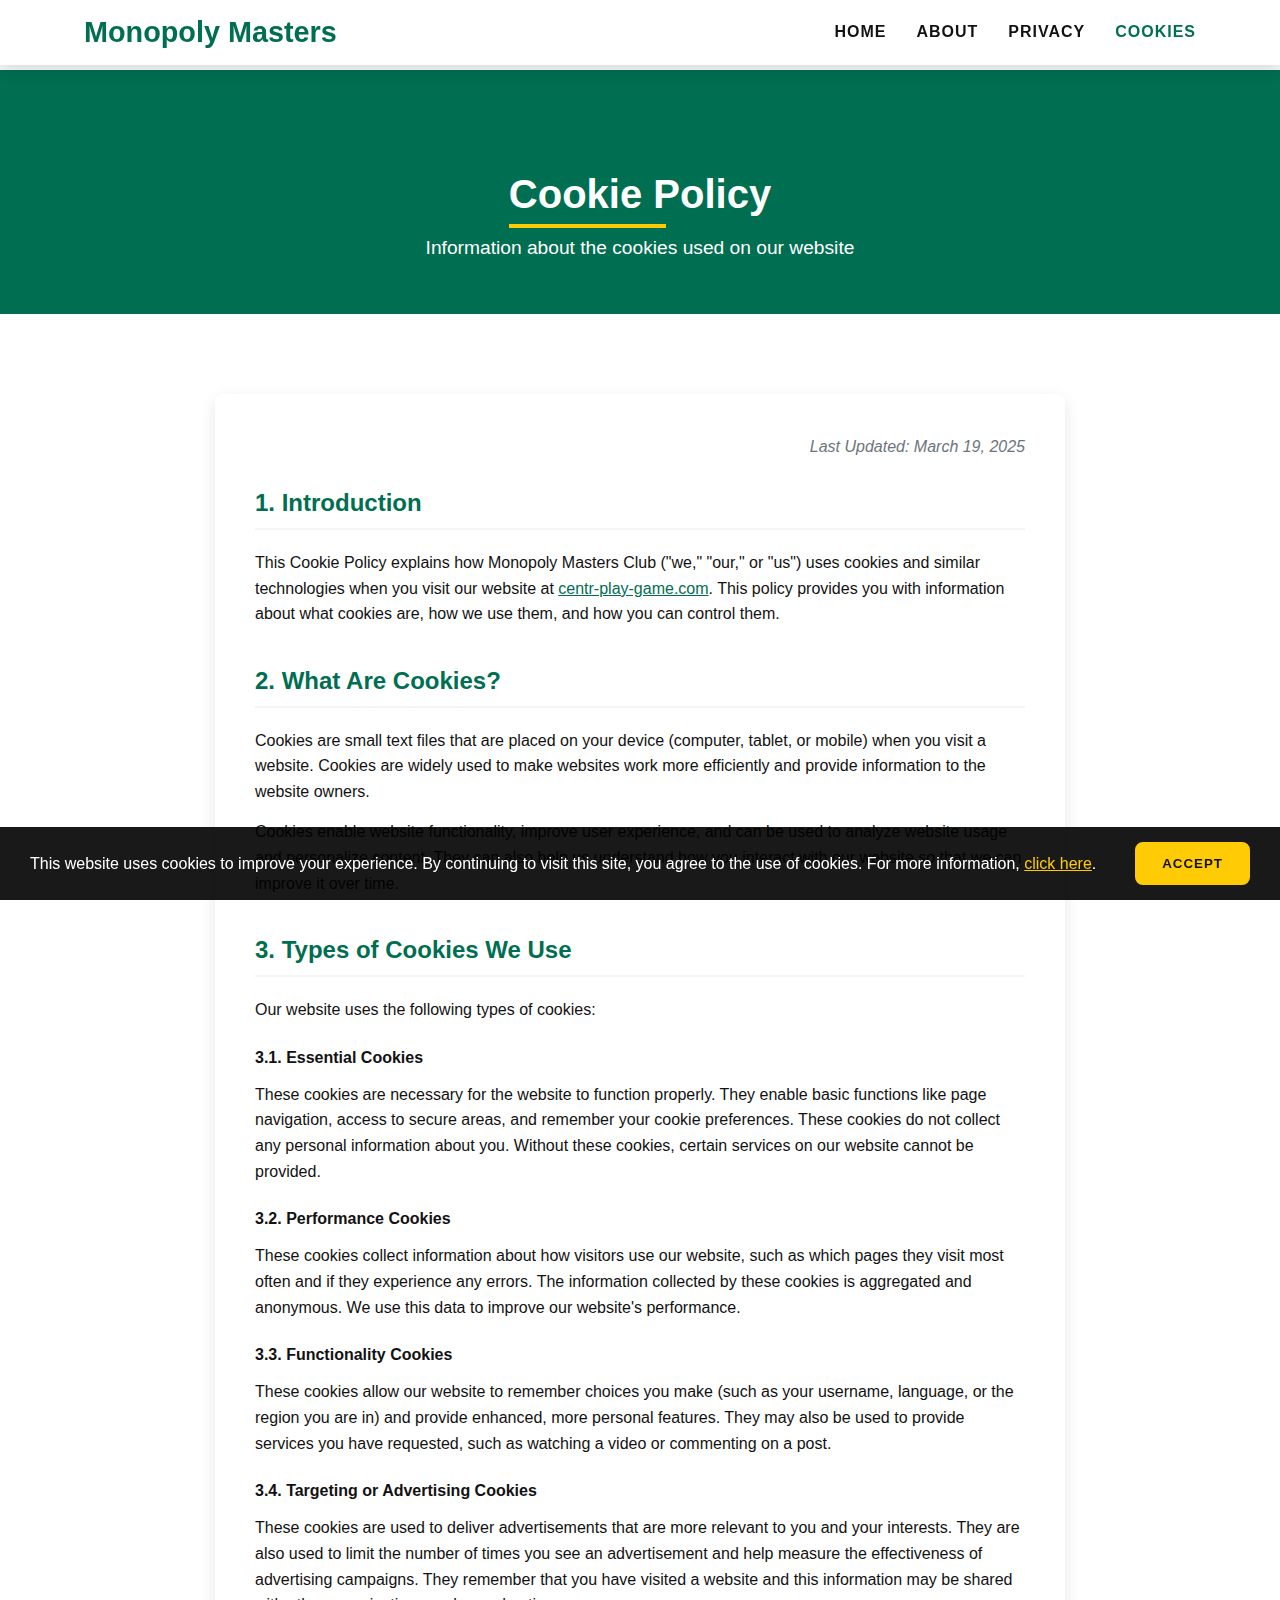
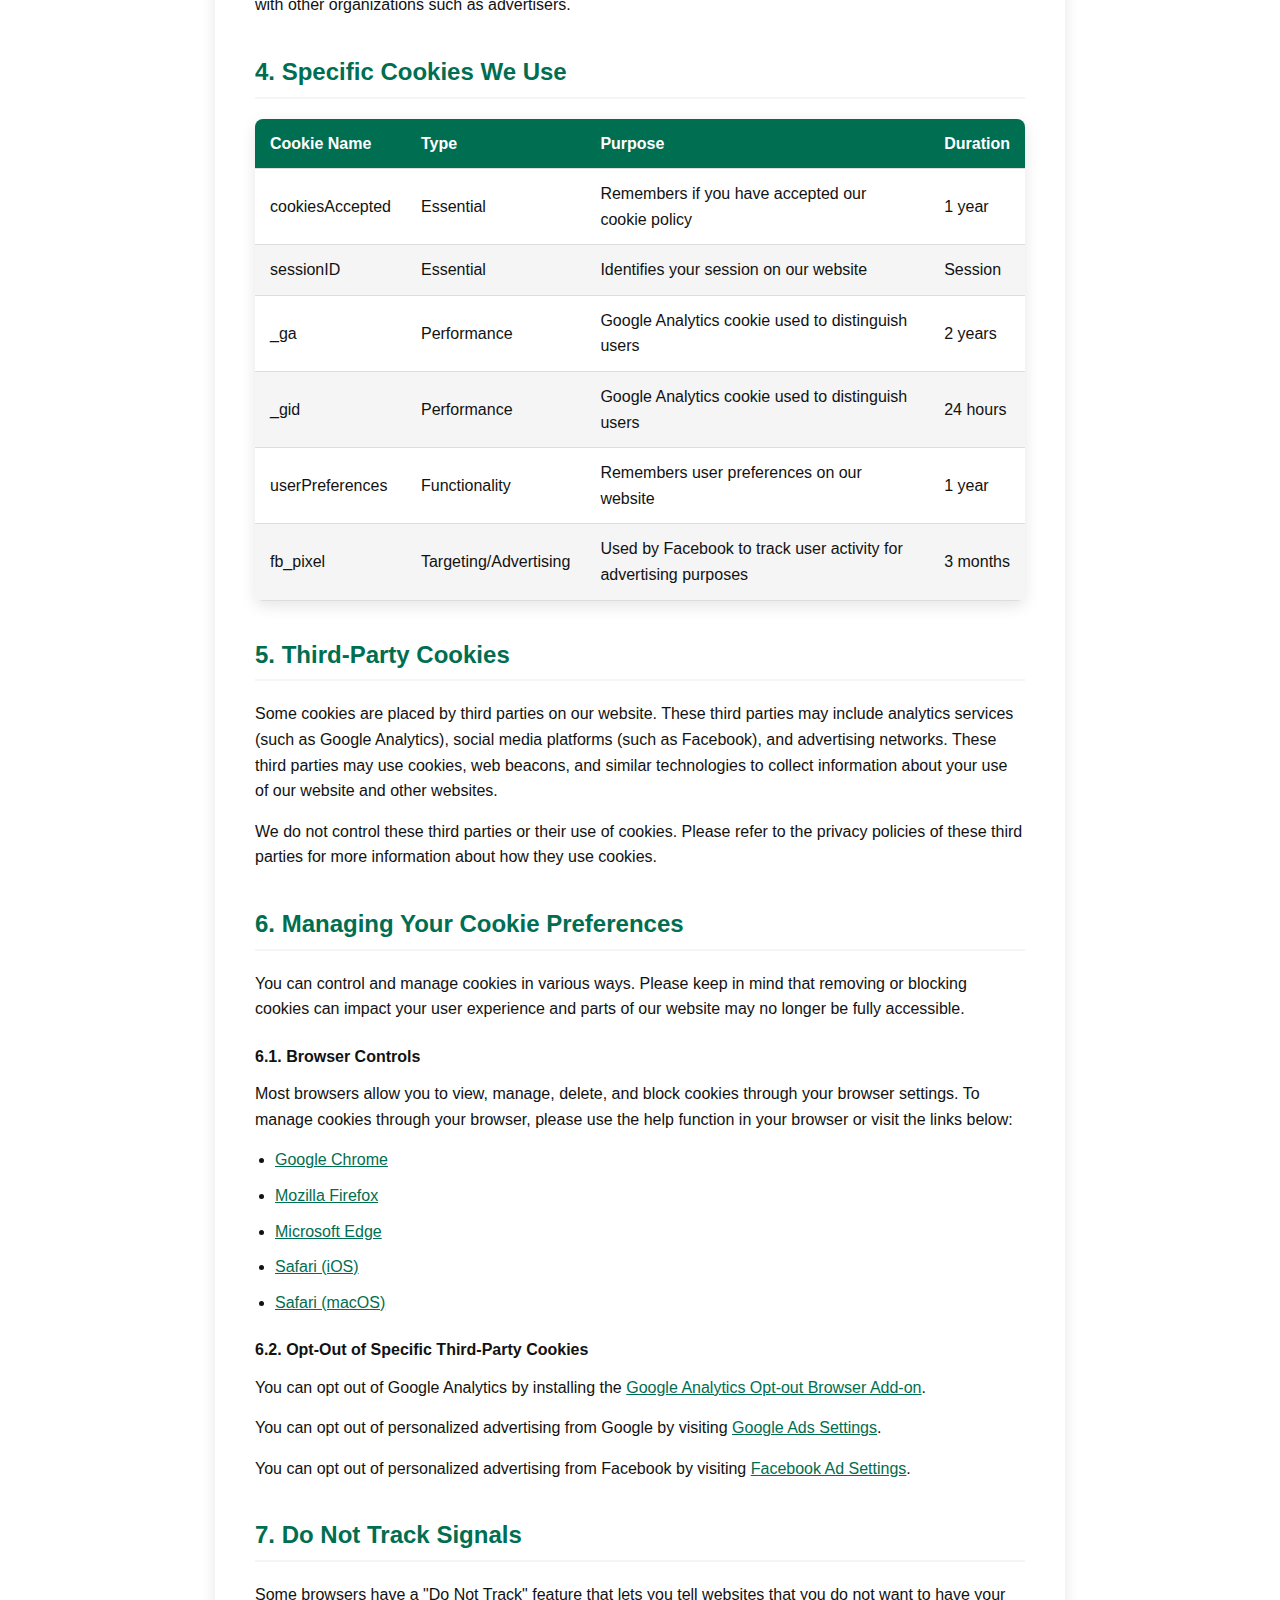
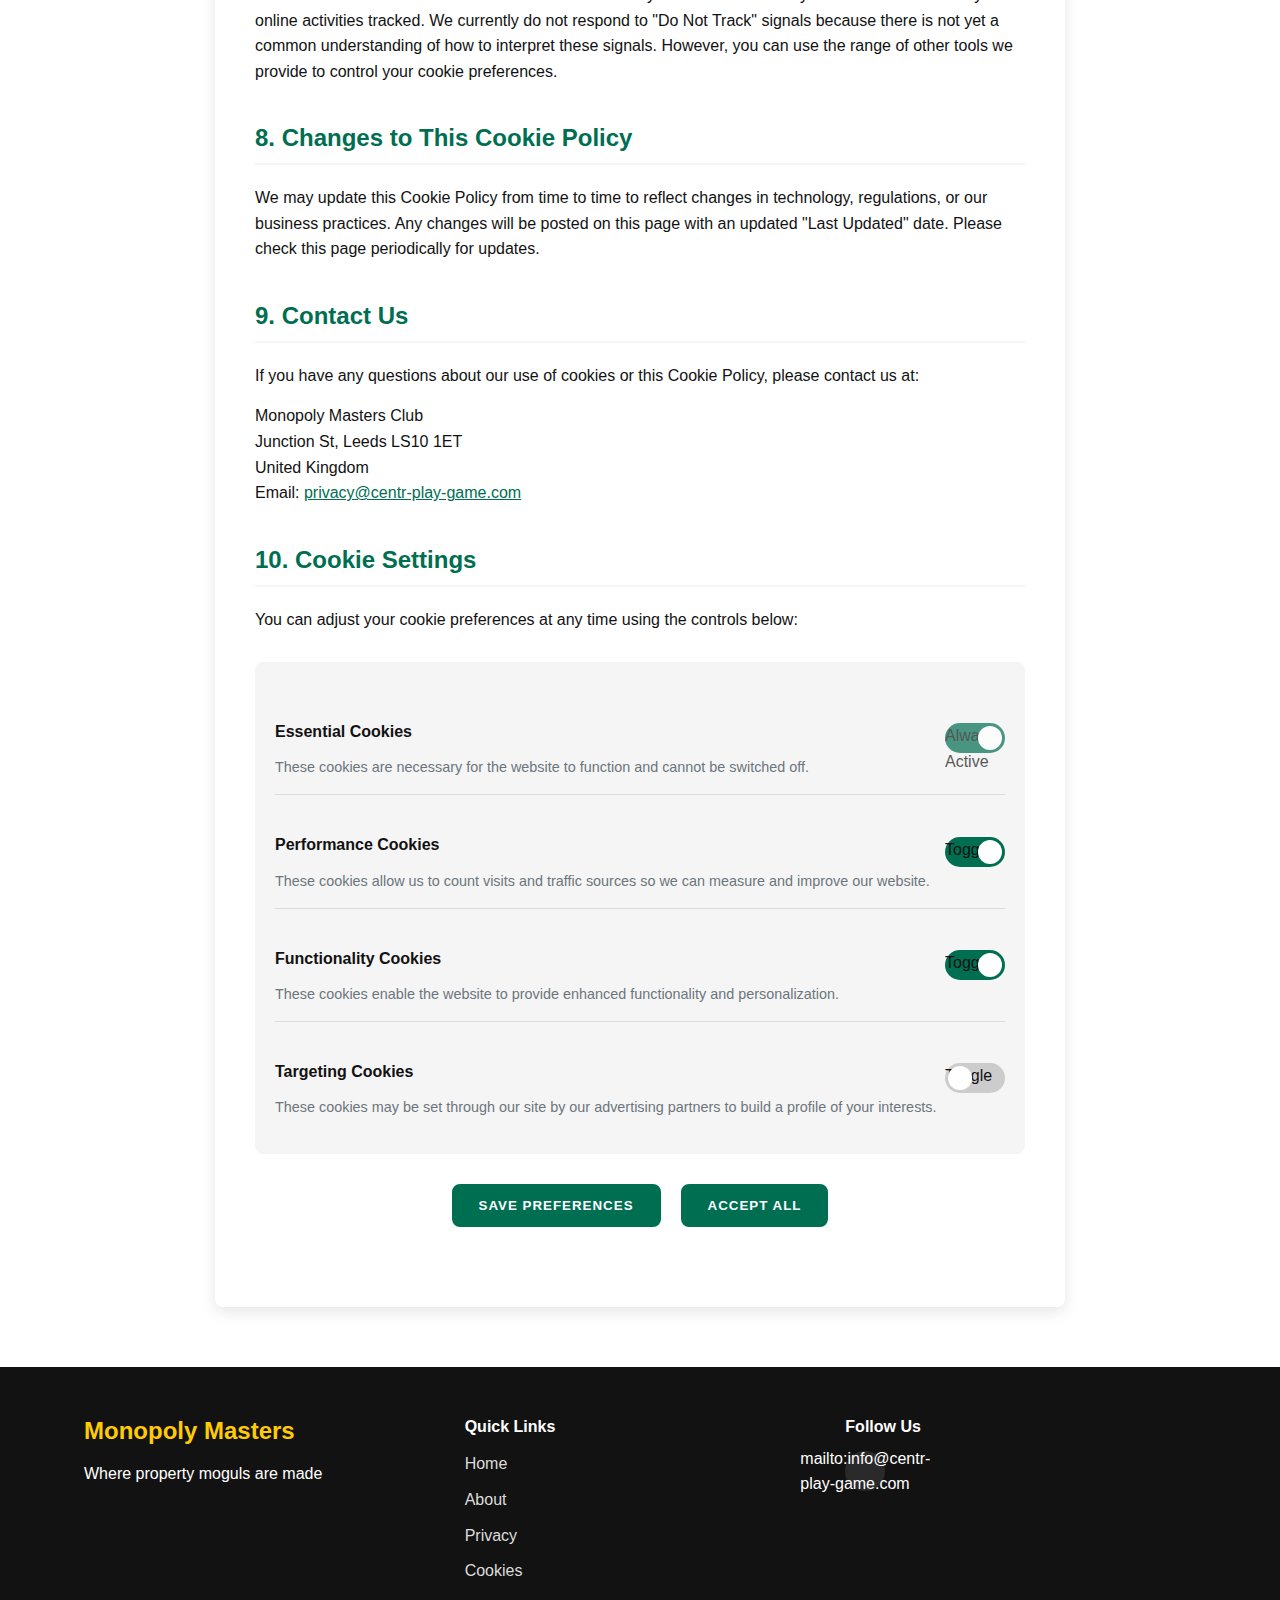
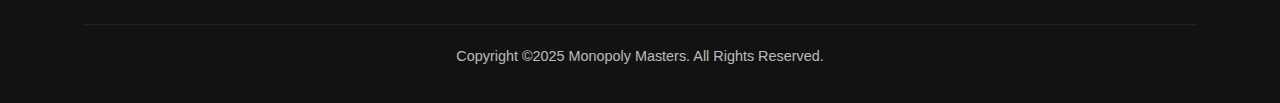
<file: cookies.html>
<!DOCTYPE html>
<html lang="en">
<head>
    <meta charset="UTF-8">
    <meta name="viewport" content="width=device-width, initial-scale=1.0">
    <meta name="description" content="Cookie Policy for Monopoly Masters Club. Learn about how we use cookies and similar technologies on our website.">
    <meta name="keywords" content="monopoly club cookies, cookie policy, website cookies, cookie settings, board game club cookies">
    <title>Cookie Policy | Monopoly Masters Club</title>
    <!-- Custom CSS -->
    <link rel="stylesheet" href="css/style1.css">
    <link rel="icon" type="image/x-icon" href="favicon.ico">
</head>
<body>
<!-- Header -->
<header>
    <div class="container">
        <div class="logo">
            <a href="index.html">
                <h1>Monopoly Masters</h1>
            </a>
        </div>
        <nav>
            <div class="hamburger">
                <div class="line"></div>
                <div class="line"></div>
                <div class="line"></div>
            </div>
            <ul class="nav-links">
                <li><a href="index.html">Home</a></li>
                <li><a href="about.html">About</a></li>
                <li><a href="privacy.html">Privacy</a></li>
                <li><a href="cookies.html" class="active">Cookies</a></li>
            </ul>
        </nav>
    </div>
</header>

<!-- Page Banner -->
<section class="page-banner">
    <div class="container">
        <h2>Cookie Policy</h2>
        <p>Information about the cookies used on our website</p>
    </div>
</section>

<!-- Cookie Content Section -->
<section class="cookie-content">
    <div class="container">
        <div class="policy-content">
            <div class="last-updated">
                <p>Last Updated: March 19, 2025</p>
            </div>

            <div class="policy-section">
                <h3>1. Introduction</h3>
                <p>This Cookie Policy explains how Monopoly Masters Club ("we," "our," or "us") uses cookies and similar technologies when you visit our website at <a href="https://centr-play-game.com">centr-play-game.com</a>. This policy provides you with information about what cookies are, how we use them, and how you can control them.</p>
            </div>

            <div class="policy-section">
                <h3>2. What Are Cookies?</h3>
                <p>Cookies are small text files that are placed on your device (computer, tablet, or mobile) when you visit a website. Cookies are widely used to make websites work more efficiently and provide information to the website owners.</p>
                <p>Cookies enable website functionality, improve user experience, and can be used to analyze website usage and personalize content. They can also help us understand how you interact with our website so that we can improve it over time.</p>
            </div>

            <div class="policy-section">
                <h3>3. Types of Cookies We Use</h3>
                <p>Our website uses the following types of cookies:</p>

                <h4>3.1. Essential Cookies</h4>
                <p>These cookies are necessary for the website to function properly. They enable basic functions like page navigation, access to secure areas, and remember your cookie preferences. These cookies do not collect any personal information about you. Without these cookies, certain services on our website cannot be provided.</p>

                <h4>3.2. Performance Cookies</h4>
                <p>These cookies collect information about how visitors use our website, such as which pages they visit most often and if they experience any errors. The information collected by these cookies is aggregated and anonymous. We use this data to improve our website's performance.</p>

                <h4>3.3. Functionality Cookies</h4>
                <p>These cookies allow our website to remember choices you make (such as your username, language, or the region you are in) and provide enhanced, more personal features. They may also be used to provide services you have requested, such as watching a video or commenting on a post.</p>

                <h4>3.4. Targeting or Advertising Cookies</h4>
                <p>These cookies are used to deliver advertisements that are more relevant to you and your interests. They are also used to limit the number of times you see an advertisement and help measure the effectiveness of advertising campaigns. They remember that you have visited a website and this information may be shared with other organizations such as advertisers.</p>
            </div>

            <div class="policy-section">
                <h3>4. Specific Cookies We Use</h3>
                <table class="cookie-table">
                    <thead>
                    <tr>
                        <th>Cookie Name</th>
                        <th>Type</th>
                        <th>Purpose</th>
                        <th>Duration</th>
                    </tr>
                    </thead>
                    <tbody>
                    <tr>
                        <td>cookiesAccepted</td>
                        <td>Essential</td>
                        <td>Remembers if you have accepted our cookie policy</td>
                        <td>1 year</td>
                    </tr>
                    <tr>
                        <td>sessionID</td>
                        <td>Essential</td>
                        <td>Identifies your session on our website</td>
                        <td>Session</td>
                    </tr>
                    <tr>
                        <td>_ga</td>
                        <td>Performance</td>
                        <td>Google Analytics cookie used to distinguish users</td>
                        <td>2 years</td>
                    </tr>
                    <tr>
                        <td>_gid</td>
                        <td>Performance</td>
                        <td>Google Analytics cookie used to distinguish users</td>
                        <td>24 hours</td>
                    </tr>
                    <tr>
                        <td>userPreferences</td>
                        <td>Functionality</td>
                        <td>Remembers user preferences on our website</td>
                        <td>1 year</td>
                    </tr>
                    <tr>
                        <td>fb_pixel</td>
                        <td>Targeting/Advertising</td>
                        <td>Used by Facebook to track user activity for advertising purposes</td>
                        <td>3 months</td>
                    </tr>
                    </tbody>
                </table>
            </div>

            <div class="policy-section">
                <h3>5. Third-Party Cookies</h3>
                <p>Some cookies are placed by third parties on our website. These third parties may include analytics services (such as Google Analytics), social media platforms (such as Facebook), and advertising networks. These third parties may use cookies, web beacons, and similar technologies to collect information about your use of our website and other websites.</p>
                <p>We do not control these third parties or their use of cookies. Please refer to the privacy policies of these third parties for more information about how they use cookies.</p>
            </div>

            <div class="policy-section">
                <h3>6. Managing Your Cookie Preferences</h3>
                <p>You can control and manage cookies in various ways. Please keep in mind that removing or blocking cookies can impact your user experience and parts of our website may no longer be fully accessible.</p>

                <h4>6.1. Browser Controls</h4>
                <p>Most browsers allow you to view, manage, delete, and block cookies through your browser settings. To manage cookies through your browser, please use the help function in your browser or visit the links below:</p>
                <ul>
                    <li><a href="https://support.google.com/chrome/answer/95647" target="_blank">Google Chrome</a></li>
                    <li><a href="https://support.mozilla.org/en-US/kb/cookies-information-websites-store-on-your-computer" target="_blank">Mozilla Firefox</a></li>
                    <li><a href="https://support.microsoft.com/en-us/microsoft-edge/delete-cookies-in-microsoft-edge-63947406-40ac-c3b8-57b9-2a946a29ae09" target="_blank">Microsoft Edge</a></li>
                    <li><a href="https://support.apple.com/en-us/HT201265" target="_blank">Safari (iOS)</a></li>
                    <li><a href="https://support.apple.com/guide/safari/manage-cookies-and-website-data-sfri11471/mac" target="_blank">Safari (macOS)</a></li>
                </ul>

                <h4>6.2. Opt-Out of Specific Third-Party Cookies</h4>
                <p>You can opt out of Google Analytics by installing the <a href="https://tools.google.com/dlpage/gaoptout" target="_blank">Google Analytics Opt-out Browser Add-on</a>.</p>
                <p>You can opt out of personalized advertising from Google by visiting <a href="https://adssettings.google.com" target="_blank">Google Ads Settings</a>.</p>
                <p>You can opt out of personalized advertising from Facebook by visiting <a href="https://www.facebook.com/settings/?tab=ads" target="_blank">Facebook Ad Settings</a>.</p>
            </div>

            <div class="policy-section">
                <h3>7. Do Not Track Signals</h3>
                <p>Some browsers have a "Do Not Track" feature that lets you tell websites that you do not want to have your online activities tracked. We currently do not respond to "Do Not Track" signals because there is not yet a common understanding of how to interpret these signals. However, you can use the range of other tools we provide to control your cookie preferences.</p>
            </div>

            <div class="policy-section">
                <h3>8. Changes to This Cookie Policy</h3>
                <p>We may update this Cookie Policy from time to time to reflect changes in technology, regulations, or our business practices. Any changes will be posted on this page with an updated "Last Updated" date. Please check this page periodically for updates.</p>
            </div>

            <div class="policy-section">
                <h3>9. Contact Us</h3>
                <p>If you have any questions about our use of cookies or this Cookie Policy, please contact us at:</p>
                <p>
                    Monopoly Masters Club<br>
                    Junction St, Leeds LS10 1ET<br>
                    United Kingdom<br>
                    Email: <a href="mailto:privacy@centr-play-game.com">privacy@centr-play-game.com</a>
                </p>
            </div>

            <div class="policy-section">
                <h3>10. Cookie Settings</h3>
                <p>You can adjust your cookie preferences at any time using the controls below:</p>

                <div class="cookie-controls">
                    <div class="cookie-control-item">
                        <div class="control-label">
                            <h4>Essential Cookies</h4>
                            <p>These cookies are necessary for the website to function and cannot be switched off.</p>
                        </div>
                        <div class="control-toggle">
                            <input type="checkbox" id="essential-cookies" checked disabled>
                            <label for="essential-cookies">Always Active</label>
                        </div>
                    </div>

                    <div class="cookie-control-item">
                        <div class="control-label">
                            <h4>Performance Cookies</h4>
                            <p>These cookies allow us to count visits and traffic sources so we can measure and improve our website.</p>
                        </div>
                        <div class="control-toggle">
                            <input type="checkbox" id="performance-cookies" checked>
                            <label for="performance-cookies">Toggle</label>
                        </div>
                    </div>

                    <div class="cookie-control-item">
                        <div class="control-label">
                            <h4>Functionality Cookies</h4>
                            <p>These cookies enable the website to provide enhanced functionality and personalization.</p>
                        </div>
                        <div class="control-toggle">
                            <input type="checkbox" id="functionality-cookies" checked>
                            <label for="functionality-cookies">Toggle</label>
                        </div>
                    </div>

                    <div class="cookie-control-item">
                        <div class="control-label">
                            <h4>Targeting Cookies</h4>
                            <p>These cookies may be set through our site by our advertising partners to build a profile of your interests.</p>
                        </div>
                        <div class="control-toggle">
                            <input type="checkbox" id="targeting-cookies">
                            <label for="targeting-cookies">Toggle</label>
                        </div>
                    </div>
                </div>

                <div class="cookie-actions">
                    <button id="save-preferences" class="btn">Save Preferences</button>
                    <button id="accept-all" class="btn btn-secondary">Accept All</button>
                </div>
            </div>
        </div>
    </div>
</section>

<!-- Footer -->
<footer>
    <div class="container">
        <div class="footer-content">
            <div class="footer-logo">
                <h3>Monopoly Masters</h3>
                <p>Where property moguls are made</p>
            </div>
            <div class="footer-links">
                <h4>Quick Links</h4>
                <ul>
                    <li><a href="index.html">Home</a></li>
                    <li><a href="about.html">About</a></li>
                    <li><a href="privacy.html">Privacy</a></li>
                    <li><a href="cookies.html">Cookies</a></li>
                </ul>
            </div>
            <div class="footer-social">
                <h4>Follow Us</h4>
                <div class="social-icons">
                    <a href="mailto:info@centr-play-game.com" class="social-icon">mailto:info@centr-play-game.com</a>
                </div>
            </div>
        </div>
        <div class="footer-bottom">
            <p>Copyright ©2025 Monopoly Masters. All Rights Reserved.</p>
        </div>
    </div>
</footer>

<!-- Cookie Banner -->
<div class="cookie-banner" id="cookie-banner">
    <div>
        <p>This website uses cookies to improve your experience. By continuing to visit this site, you agree to the use of cookies. For more information, <a href="cookies.html" target="_blank" class="text-white">click here</a>.</p>
    </div>
    <div>
        <button class="btn btn-dark" id="accept-cookies">Accept</button>
    </div>
</div>

<!-- Custom JS for Mobile Menu, Cookie Banner and Cookie Controls -->
<script>
    document.addEventListener('DOMContentLoaded', function () {
        // Mobile Menu Toggle
        const hamburger = document.querySelector('.hamburger');
        const navLinks = document.querySelector('.nav-links');
        hamburger.addEventListener('click', function () {
            navLinks.classList.toggle('show');
            hamburger.classList.toggle('active');
        });

        // Cookie Banner
        const cookieBanner = document.getElementById('cookie-banner');
        const acceptButton = document.getElementById('accept-cookies');
        if (!localStorage.getItem('cookiesAccepted')) {
            cookieBanner.classList.add('show');
        }
        acceptButton.addEventListener('click', function () {
            localStorage.setItem('cookiesAccepted', 'true');
            cookieBanner.classList.remove('show');
        });

        // Cookie Preference Controls
        const savePreferencesBtn = document.getElementById('save-preferences');
        const acceptAllBtn = document.getElementById('accept-all');

        // Load saved preferences if they exist
        if (localStorage.getItem('cookiePreferences')) {
            const preferences = JSON.parse(localStorage.getItem('cookiePreferences'));
            document.getElementById('performance-cookies').checked = preferences.performance;
            document.getElementById('functionality-cookies').checked = preferences.functionality;
            document.getElementById('targeting-cookies').checked = preferences.targeting;
        }

        savePreferencesBtn.addEventListener('click', function() {
            const preferences = {
                essential: true, // Always true
                performance: document.getElementById('performance-cookies').checked,
                functionality: document.getElementById('functionality-cookies').checked,
                targeting: document.getElementById('targeting-cookies').checked
            };

            localStorage.setItem('cookiePreferences', JSON.stringify(preferences));
            localStorage.setItem('cookiesAccepted', 'true');
            cookieBanner.classList.remove('show');

            alert('Your cookie preferences have been saved.');
        });

        acceptAllBtn.addEventListener('click', function() {
            document.getElementById('performance-cookies').checked = true;
            document.getElementById('functionality-cookies').checked = true;
            document.getElementById('targeting-cookies').checked = true;

            const preferences = {
                essential: true,
                performance: true,
                functionality: true,
                targeting: true
            };

            localStorage.setItem('cookiePreferences', JSON.stringify(preferences));
            localStorage.setItem('cookiesAccepted', 'true');
            cookieBanner.classList.remove('show');

            alert('All cookies have been accepted.');
        });
    });
</script>
</body>
</html>
</file>
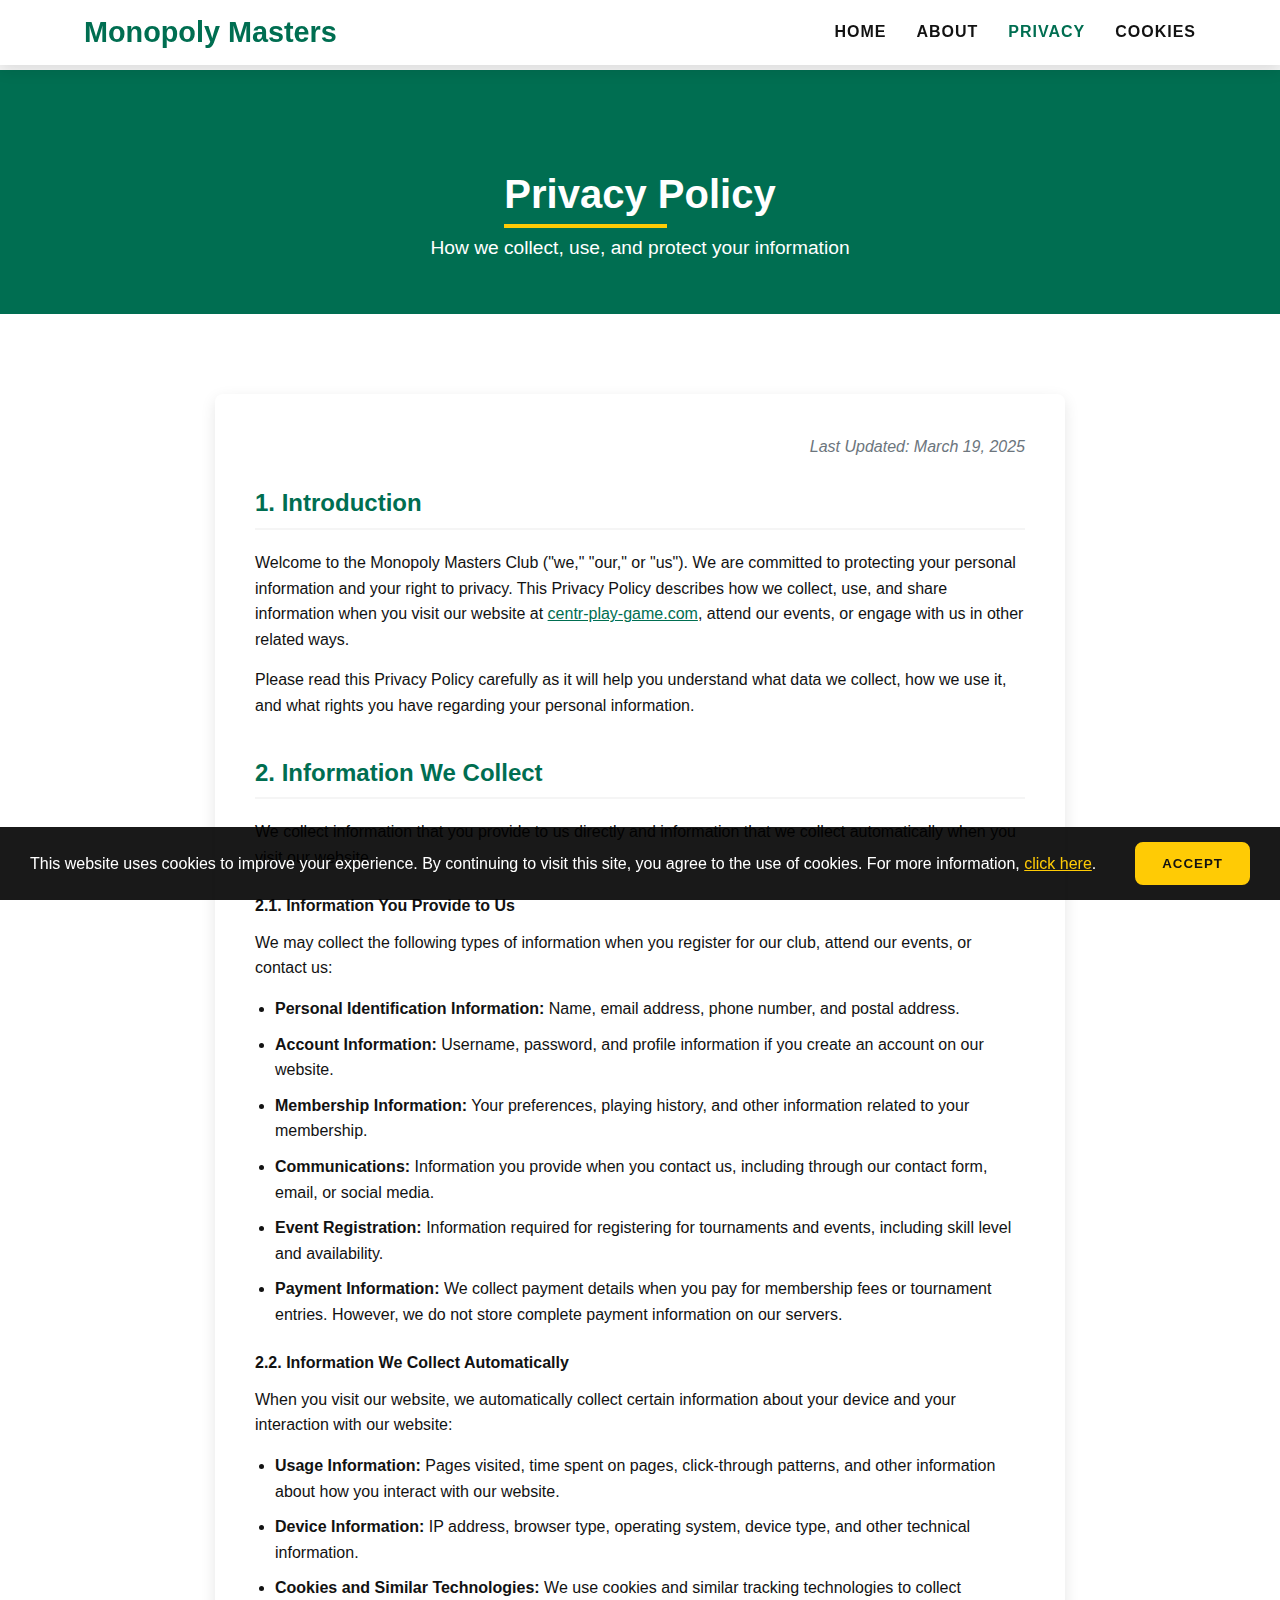
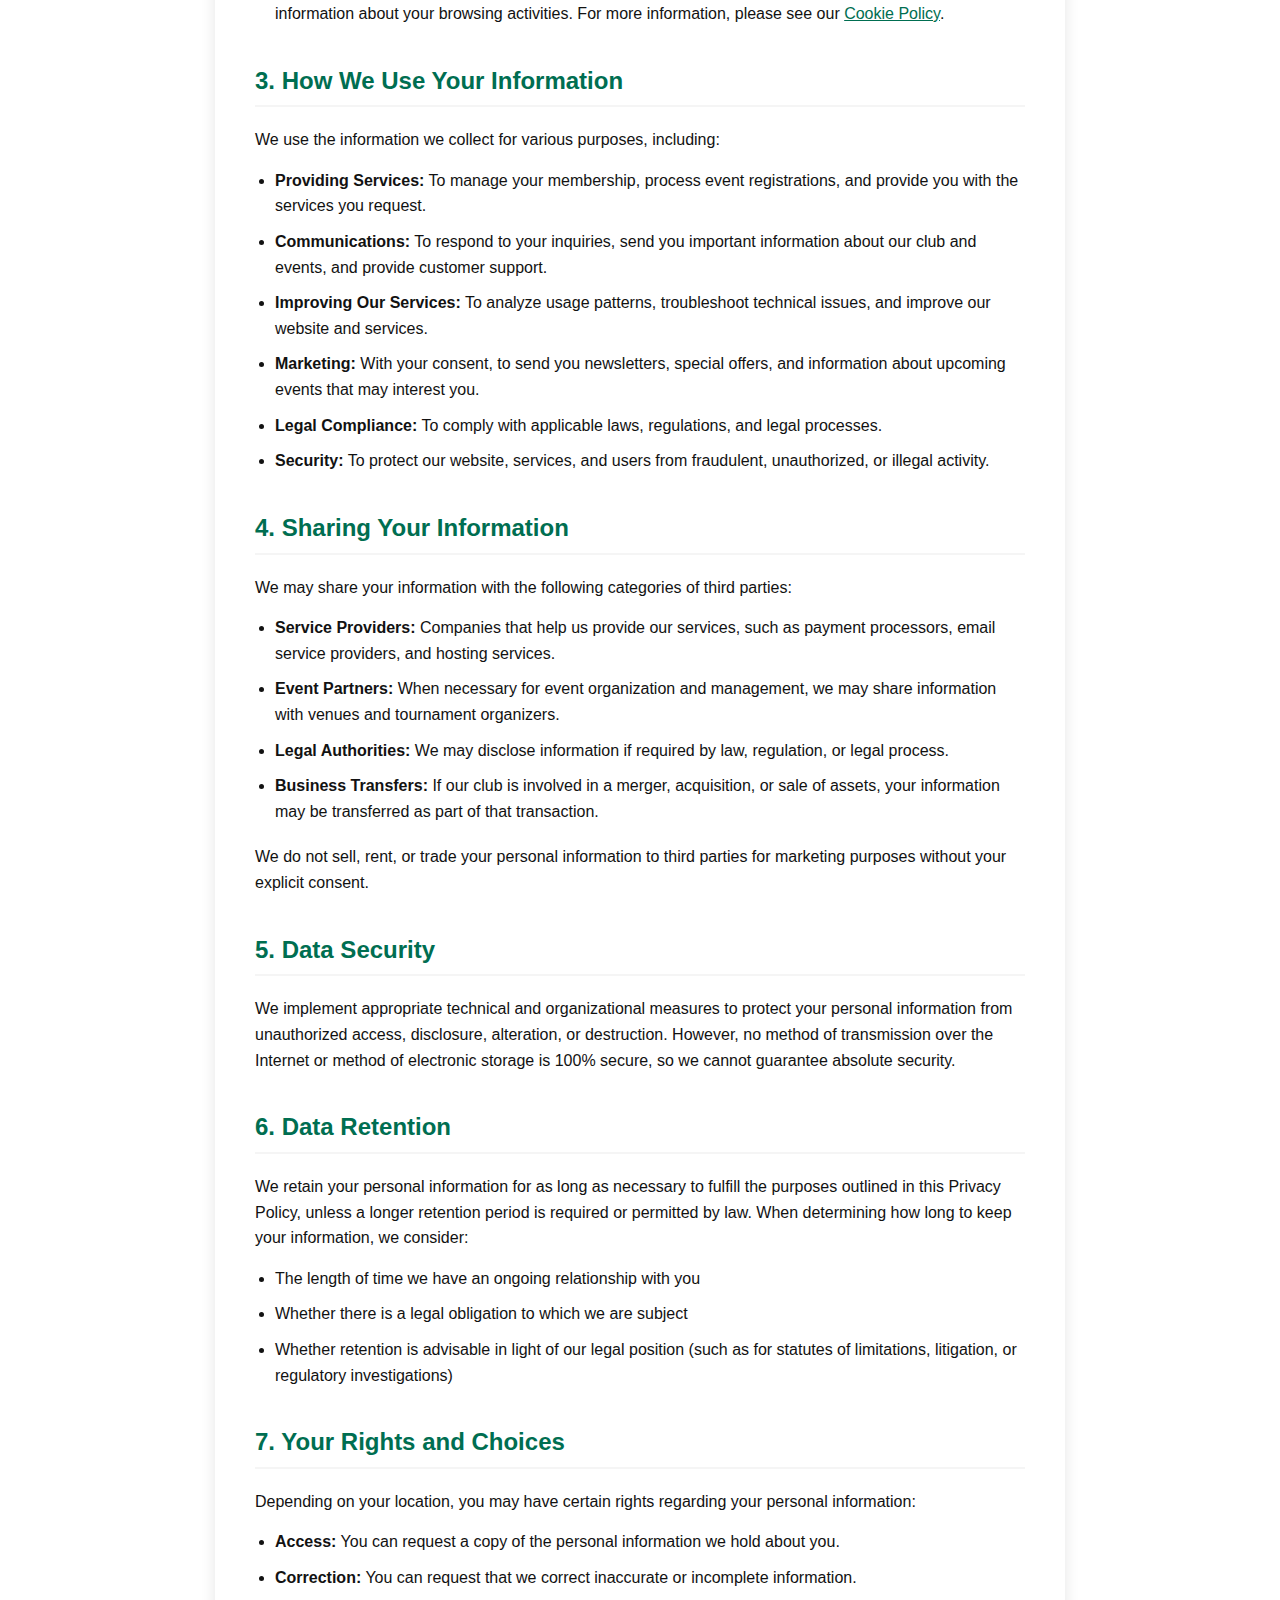
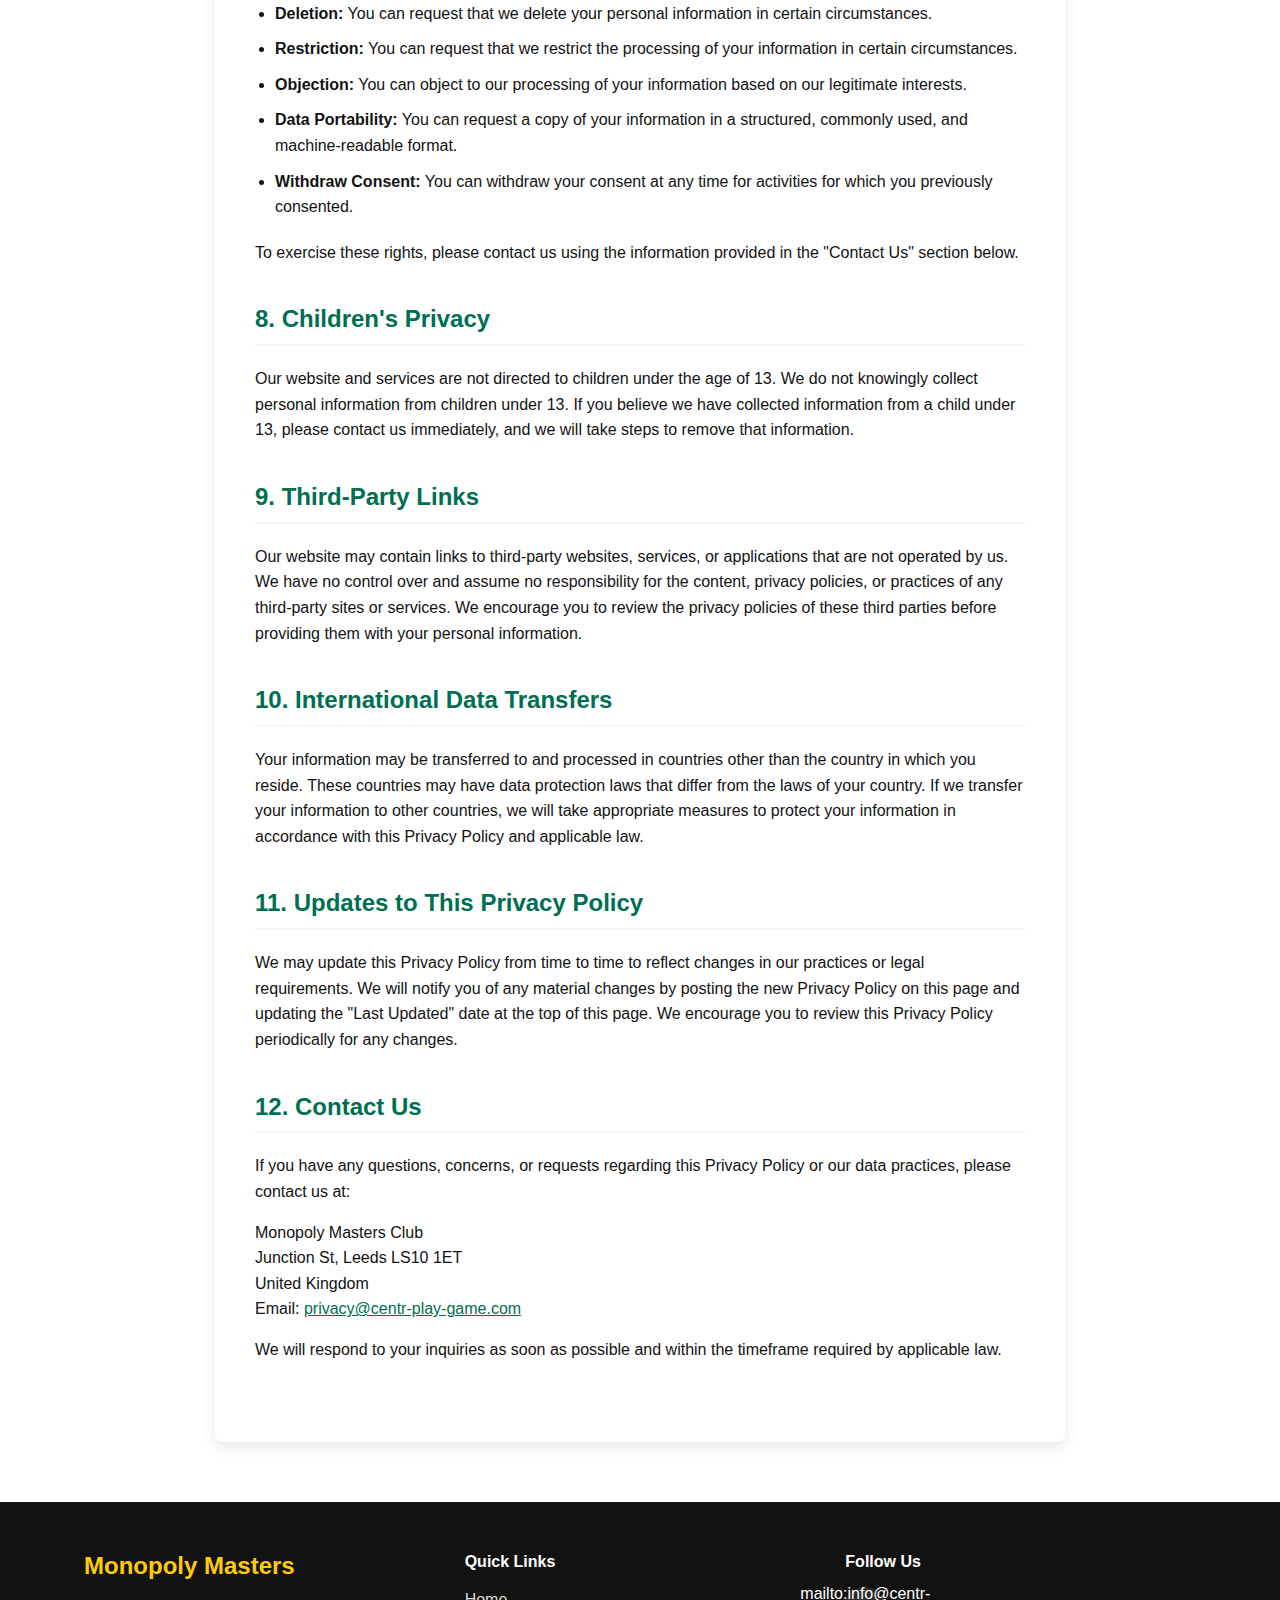
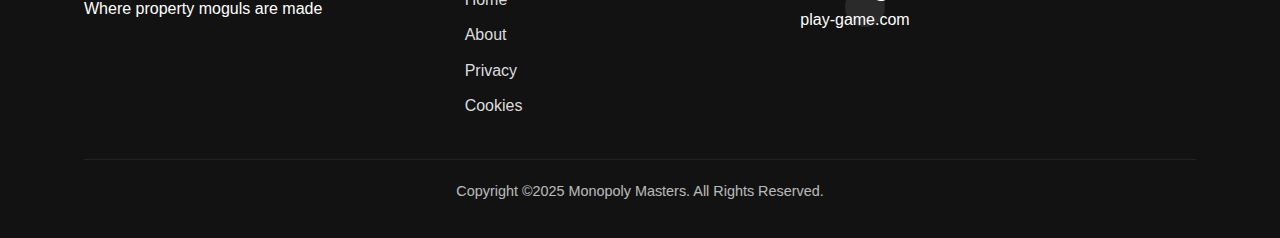
<file: privacy.html>
<!DOCTYPE html>
<html lang="en">
<head>
    <meta charset="UTF-8">
    <meta name="viewport" content="width=device-width, initial-scale=1.0">
    <meta name="description" content="Privacy Policy for Monopoly Masters Club. Learn how we collect, use, and protect your personal information when you visit our website or attend our events.">
    <meta name="keywords" content="monopoly club privacy policy, data protection, personal information, cookie policy, board game club privacy">
    <title>Privacy Policy | Monopoly Masters Club</title>
    <!-- Custom CSS -->
    <link rel="stylesheet" href="css/style1.css">
    <link rel="icon" type="image/x-icon" href="favicon.ico">
</head>
<body>
<!-- Header -->
<header>
    <div class="container">
        <div class="logo">
            <a href="index.html">
                <h1>Monopoly Masters</h1>
            </a>
        </div>
        <nav>
            <div class="hamburger">
                <div class="line"></div>
                <div class="line"></div>
                <div class="line"></div>
            </div>
            <ul class="nav-links">
                <li><a href="index.html">Home</a></li>
                <li><a href="about.html">About</a></li>
                <li><a href="privacy.html" class="active">Privacy</a></li>
                <li><a href="cookies.html">Cookies</a></li>
            </ul>
        </nav>
    </div>
</header>

<!-- Page Banner -->
<section class="page-banner">
    <div class="container">
        <h2>Privacy Policy</h2>
        <p>How we collect, use, and protect your information</p>
    </div>
</section>

<!-- Privacy Content Section -->
<section class="privacy-content">
    <div class="container">
        <div class="policy-content">
            <div class="last-updated">
                <p>Last Updated: March 19, 2025</p>
            </div>

            <div class="policy-section">
                <h3>1. Introduction</h3>
                <p>Welcome to the Monopoly Masters Club ("we," "our," or "us"). We are committed to protecting your personal information and your right to privacy. This Privacy Policy describes how we collect, use, and share information when you visit our website at <a href="https://centr-play-game.com">centr-play-game.com</a>, attend our events, or engage with us in other related ways.</p>
                <p>Please read this Privacy Policy carefully as it will help you understand what data we collect, how we use it, and what rights you have regarding your personal information.</p>
            </div>

            <div class="policy-section">
                <h3>2. Information We Collect</h3>
                <p>We collect information that you provide to us directly and information that we collect automatically when you visit our website.</p>

                <h4>2.1. Information You Provide to Us</h4>
                <p>We may collect the following types of information when you register for our club, attend our events, or contact us:</p>
                <ul>
                    <li><strong>Personal Identification Information:</strong> Name, email address, phone number, and postal address.</li>
                    <li><strong>Account Information:</strong> Username, password, and profile information if you create an account on our website.</li>
                    <li><strong>Membership Information:</strong> Your preferences, playing history, and other information related to your membership.</li>
                    <li><strong>Communications:</strong> Information you provide when you contact us, including through our contact form, email, or social media.</li>
                    <li><strong>Event Registration:</strong> Information required for registering for tournaments and events, including skill level and availability.</li>
                    <li><strong>Payment Information:</strong> We collect payment details when you pay for membership fees or tournament entries. However, we do not store complete payment information on our servers.</li>
                </ul>

                <h4>2.2. Information We Collect Automatically</h4>
                <p>When you visit our website, we automatically collect certain information about your device and your interaction with our website:</p>
                <ul>
                    <li><strong>Usage Information:</strong> Pages visited, time spent on pages, click-through patterns, and other information about how you interact with our website.</li>
                    <li><strong>Device Information:</strong> IP address, browser type, operating system, device type, and other technical information.</li>
                    <li><strong>Cookies and Similar Technologies:</strong> We use cookies and similar tracking technologies to collect information about your browsing activities. For more information, please see our <a href="cookies.html">Cookie Policy</a>.</li>
                </ul>
            </div>

            <div class="policy-section">
                <h3>3. How We Use Your Information</h3>
                <p>We use the information we collect for various purposes, including:</p>
                <ul>
                    <li><strong>Providing Services:</strong> To manage your membership, process event registrations, and provide you with the services you request.</li>
                    <li><strong>Communications:</strong> To respond to your inquiries, send you important information about our club and events, and provide customer support.</li>
                    <li><strong>Improving Our Services:</strong> To analyze usage patterns, troubleshoot technical issues, and improve our website and services.</li>
                    <li><strong>Marketing:</strong> With your consent, to send you newsletters, special offers, and information about upcoming events that may interest you.</li>
                    <li><strong>Legal Compliance:</strong> To comply with applicable laws, regulations, and legal processes.</li>
                    <li><strong>Security:</strong> To protect our website, services, and users from fraudulent, unauthorized, or illegal activity.</li>
                </ul>
            </div>

            <div class="policy-section">
                <h3>4. Sharing Your Information</h3>
                <p>We may share your information with the following categories of third parties:</p>
                <ul>
                    <li><strong>Service Providers:</strong> Companies that help us provide our services, such as payment processors, email service providers, and hosting services.</li>
                    <li><strong>Event Partners:</strong> When necessary for event organization and management, we may share information with venues and tournament organizers.</li>
                    <li><strong>Legal Authorities:</strong> We may disclose information if required by law, regulation, or legal process.</li>
                    <li><strong>Business Transfers:</strong> If our club is involved in a merger, acquisition, or sale of assets, your information may be transferred as part of that transaction.</li>
                </ul>
                <p>We do not sell, rent, or trade your personal information to third parties for marketing purposes without your explicit consent.</p>
            </div>

            <div class="policy-section">
                <h3>5. Data Security</h3>
                <p>We implement appropriate technical and organizational measures to protect your personal information from unauthorized access, disclosure, alteration, or destruction. However, no method of transmission over the Internet or method of electronic storage is 100% secure, so we cannot guarantee absolute security.</p>
            </div>

            <div class="policy-section">
                <h3>6. Data Retention</h3>
                <p>We retain your personal information for as long as necessary to fulfill the purposes outlined in this Privacy Policy, unless a longer retention period is required or permitted by law. When determining how long to keep your information, we consider:</p>
                <ul>
                    <li>The length of time we have an ongoing relationship with you</li>
                    <li>Whether there is a legal obligation to which we are subject</li>
                    <li>Whether retention is advisable in light of our legal position (such as for statutes of limitations, litigation, or regulatory investigations)</li>
                </ul>
            </div>

            <div class="policy-section">
                <h3>7. Your Rights and Choices</h3>
                <p>Depending on your location, you may have certain rights regarding your personal information:</p>
                <ul>
                    <li><strong>Access:</strong> You can request a copy of the personal information we hold about you.</li>
                    <li><strong>Correction:</strong> You can request that we correct inaccurate or incomplete information.</li>
                    <li><strong>Deletion:</strong> You can request that we delete your personal information in certain circumstances.</li>
                    <li><strong>Restriction:</strong> You can request that we restrict the processing of your information in certain circumstances.</li>
                    <li><strong>Objection:</strong> You can object to our processing of your information based on our legitimate interests.</li>
                    <li><strong>Data Portability:</strong> You can request a copy of your information in a structured, commonly used, and machine-readable format.</li>
                    <li><strong>Withdraw Consent:</strong> You can withdraw your consent at any time for activities for which you previously consented.</li>
                </ul>
                <p>To exercise these rights, please contact us using the information provided in the "Contact Us" section below.</p>
            </div>

            <div class="policy-section">
                <h3>8. Children's Privacy</h3>
                <p>Our website and services are not directed to children under the age of 13. We do not knowingly collect personal information from children under 13. If you believe we have collected information from a child under 13, please contact us immediately, and we will take steps to remove that information.</p>
            </div>

            <div class="policy-section">
                <h3>9. Third-Party Links</h3>
                <p>Our website may contain links to third-party websites, services, or applications that are not operated by us. We have no control over and assume no responsibility for the content, privacy policies, or practices of any third-party sites or services. We encourage you to review the privacy policies of these third parties before providing them with your personal information.</p>
            </div>

            <div class="policy-section">
                <h3>10. International Data Transfers</h3>
                <p>Your information may be transferred to and processed in countries other than the country in which you reside. These countries may have data protection laws that differ from the laws of your country. If we transfer your information to other countries, we will take appropriate measures to protect your information in accordance with this Privacy Policy and applicable law.</p>
            </div>

            <div class="policy-section">
                <h3>11. Updates to This Privacy Policy</h3>
                <p>We may update this Privacy Policy from time to time to reflect changes in our practices or legal requirements. We will notify you of any material changes by posting the new Privacy Policy on this page and updating the "Last Updated" date at the top of this page. We encourage you to review this Privacy Policy periodically for any changes.</p>
            </div>

            <div class="policy-section">
                <h3>12. Contact Us</h3>
                <p>If you have any questions, concerns, or requests regarding this Privacy Policy or our data practices, please contact us at:</p>
                <p>
                    Monopoly Masters Club<br>
                    Junction St, Leeds LS10 1ET<br>
                    United Kingdom<br>
                    Email: <a href="mailto:privacy@centr-play-game.com">privacy@centr-play-game.com</a>
                </p>
                <p>We will respond to your inquiries as soon as possible and within the timeframe required by applicable law.</p>
            </div>
        </div>
    </div>
</section>

<!-- Footer -->
<footer>
    <div class="container">
        <div class="footer-content">
            <div class="footer-logo">
                <h3>Monopoly Masters</h3>
                <p>Where property moguls are made</p>
            </div>
            <div class="footer-links">
                <h4>Quick Links</h4>
                <ul>
                    <li><a href="index.html">Home</a></li>
                    <li><a href="about.html">About</a></li>
                    <li><a href="privacy.html">Privacy</a></li>
                    <li><a href="cookies.html">Cookies</a></li>
                </ul>
            </div>
            <div class="footer-social">
                <h4>Follow Us</h4>
                <div class="social-icons">
                    <a href="mailto:info@centr-play-game.com" class="social-icon">mailto:info@centr-play-game.com</a>
                </div>
            </div>
        </div>
        <div class="footer-bottom">
            <p>Copyright ©2025 Monopoly Masters. All Rights Reserved.</p>
        </div>
    </div>
</footer>

<!-- Cookie Banner -->
<div class="cookie-banner" id="cookie-banner">
    <div>
        <p>This website uses cookies to improve your experience. By continuing to visit this site, you agree to the use of cookies. For more information, <a href="cookies.html" target="_blank" class="text-white">click here</a>.</p>
    </div>
    <div>
        <button class="btn btn-dark" id="accept-cookies">Accept</button>
    </div>
</div>

<!-- Custom JS for Mobile Menu and Cookie Banner -->
<script>
    document.addEventListener('DOMContentLoaded', function () {
        const hamburger = document.querySelector('.hamburger');
        const navLinks = document.querySelector('.nav-links');
        hamburger.addEventListener('click', function () {
            navLinks.classList.toggle('show');
            hamburger.classList.toggle('active');
        });
    });
    document.addEventListener('DOMContentLoaded', function () {
        const cookieBanner = document.getElementById('cookie-banner');
        const acceptButton = document.getElementById('accept-cookies');
        if (!localStorage.getItem('cookiesAccepted')) {
            cookieBanner.classList.add('show');
        }
        acceptButton.addEventListener('click', function () {
            localStorage.setItem('cookiesAccepted', 'true');
            cookieBanner.classList.remove('show');
        });
    });
</script>
</body>
</html>
</file>
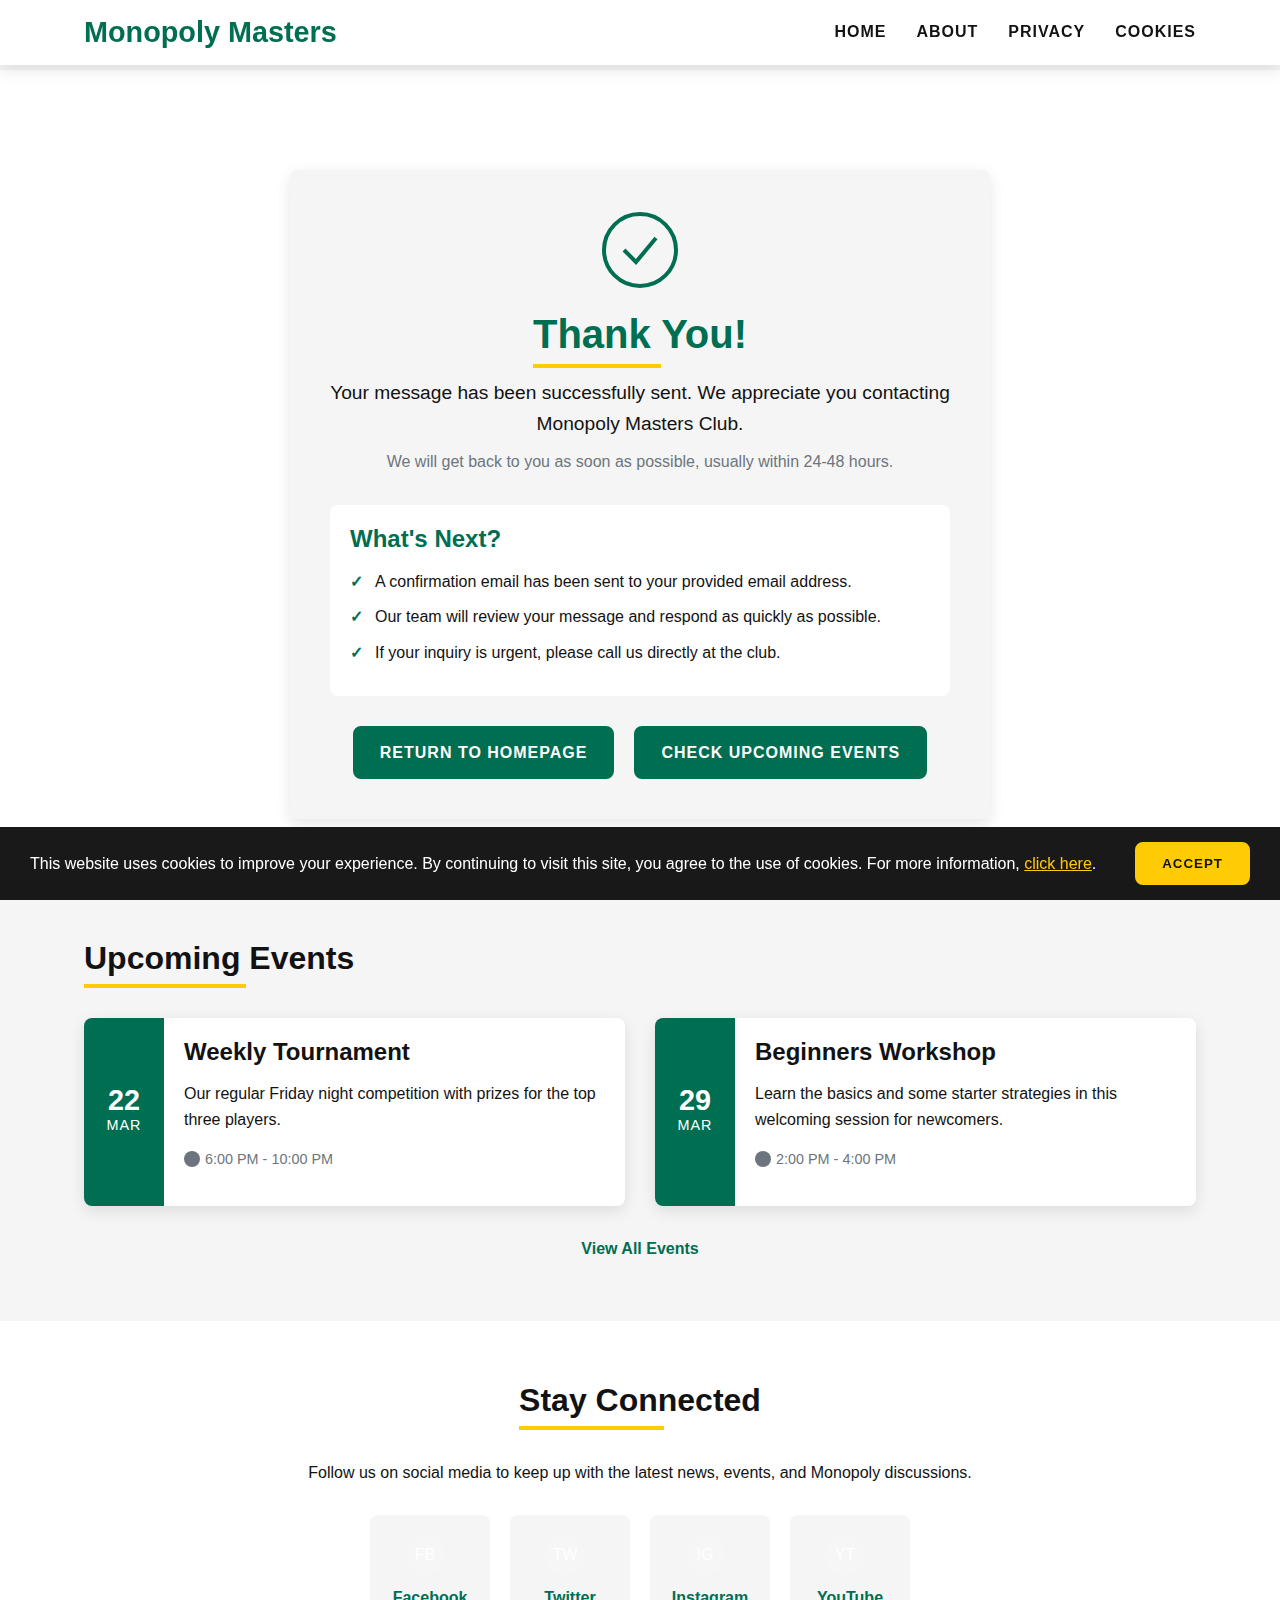
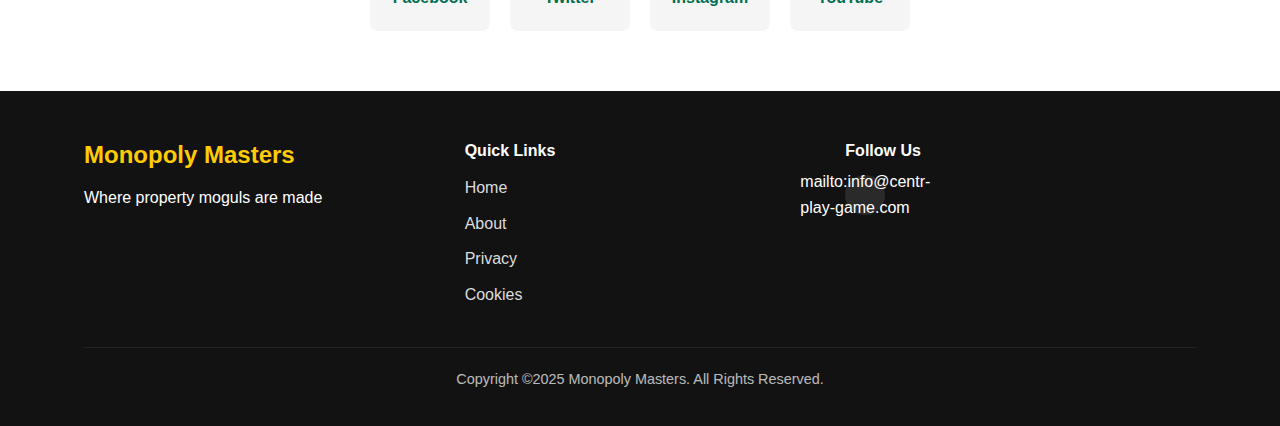
<file: send.html>
<!DOCTYPE html>
<html lang="en">
<head>
    <meta charset="UTF-8">
    <meta name="viewport" content="width=device-width, initial-scale=1.0">
    <meta name="description" content="Thank you for contacting Monopoly Masters Club. We appreciate your message and will get back to you soon.">
    <meta name="keywords" content="monopoly club thank you, contact confirmation, message received, board game club">
    <title>Thank You | Monopoly Masters Club</title>
    <!-- Custom CSS -->
    <link rel="stylesheet" href="css/style1.css">
    <link rel="icon" type="image/x-icon" href="favicon.ico">
</head>
<body>
    <!-- Header -->
    <header>
        <div class="container">
            <div class="logo">
                <a href="index.html">
                    <h1>Monopoly Masters</h1>
                </a>
            </div>
            <nav>
                <div class="hamburger">
                    <div class="line"></div>
                    <div class="line"></div>
                    <div class="line"></div>
                </div>
                <ul class="nav-links">
                    <li><a href="index.html">Home</a></li>
                    <li><a href="about.html">About</a></li>
                    <li><a href="privacy.html">Privacy</a></li>
                    <li><a href="cookies.html">Cookies</a></li>
                </ul>
            </nav>
        </div>
    </header>

    <!-- Thank You Section -->
    <section class="thankyou-section">
        <div class="container">
            <div class="thankyou-content">
                <div class="thankyou-icon">
                    <svg viewBox="0 0 100 100" xmlns="http://www.w3.org/2000/svg">
                        <circle cx="50" cy="50" r="45" fill="none" stroke="currentColor" stroke-width="5"/>
                        <path d="M30,50 L45,65 L70,35" stroke="currentColor" stroke-width="5" fill="none"/>
                    </svg>
                </div>
                <h2>Thank You!</h2>
                <p class="message">Your message has been successfully sent. We appreciate you contacting Monopoly Masters Club.</p>
                <p class="response-time">We will get back to you as soon as possible, usually within 24-48 hours.</p>

                <div class="next-steps">
                    <h3>What's Next?</h3>
                    <ul>
                        <li>A confirmation email has been sent to your provided email address.</li>
                        <li>Our team will review your message and respond as quickly as possible.</li>
                        <li>If your inquiry is urgent, please call us directly at the club.</li>
                    </ul>
                </div>

                <div class="cta-buttons">
                    <a href="index.html" class="btn">Return to Homepage</a>
                    <a href="#events" class="btn btn-secondary">Check Upcoming Events</a>
                </div>
            </div>
        </div>
    </section>

    <!-- Events Preview Section -->
    <section id="events" class="events-preview">
        <div class="container">
            <h2>Upcoming Events</h2>
            <div class="events-grid">
                <div class="event-card">
                    <div class="event-date">
                        <span class="day">22</span>
                        <span class="month">MAR</span>
                    </div>
                    <div class="event-details">
                        <h3>Weekly Tournament</h3>
                        <p>Our regular Friday night competition with prizes for the top three players.</p>
                        <p class="event-time"><i class="clock-icon"></i> 6:00 PM - 10:00 PM</p>
                    </div>
                </div>
                <div class="event-card">
                    <div class="event-date">
                        <span class="day">29</span>
                        <span class="month">MAR</span>
                    </div>
                    <div class="event-details">
                        <h3>Beginners Workshop</h3>
                        <p>Learn the basics and some starter strategies in this welcoming session for newcomers.</p>
                        <p class="event-time"><i class="clock-icon"></i> 2:00 PM - 4:00 PM</p>
                    </div>
                </div>
            </div>
            <div class="view-all-link">
                <a href="index.html#events">View All Events</a>
            </div>
        </div>
    </section>

    <!-- Stay Connected Section -->
    <section class="stay-connected">
        <div class="container">
            <h2>Stay Connected</h2>
            <p>Follow us on social media to keep up with the latest news, events, and Monopoly discussions.</p>
            <div class="social-links">
                <a href="#" class="social-link">
                    <span class="social-icon">FB</span>
                    <span class="social-name">Facebook</span>
                </a>
                <a href="#" class="social-link">
                    <span class="social-icon">TW</span>
                    <span class="social-name">Twitter</span>
                </a>
                <a href="#" class="social-link">
                    <span class="social-icon">IG</span>
                    <span class="social-name">Instagram</span>
                </a>
                <a href="#" class="social-link">
                    <span class="social-icon">YT</span>
                    <span class="social-name">YouTube</span>
                </a>
            </div>
        </div>
    </section>

    <!-- Footer -->
    <footer>
        <div class="container">
            <div class="footer-content">
                <div class="footer-logo">
                    <h3>Monopoly Masters</h3>
                    <p>Where property moguls are made</p>
                </div>
                <div class="footer-links">
                    <h4>Quick Links</h4>
                    <ul>
                        <li><a href="index.html">Home</a></li>
                        <li><a href="about.html">About</a></li>
                        <li><a href="privacy.html">Privacy</a></li>
                        <li><a href="cookies.html">Cookies</a></li>
                    </ul>
                </div>
                <div class="footer-social">
                    <h4>Follow Us</h4>
                    <div class="social-icons">
                        <a href="mailto:info@centr-play-game.com" class="social-icon">mailto:info@centr-play-game.com</a>
                    </div>
                </div>
            </div>
            <div class="footer-bottom">
                <p>Copyright ©2025 Monopoly Masters. All Rights Reserved.</p>
            </div>
        </div>
    </footer>

    <!-- Cookie Banner -->
    <div class="cookie-banner" id="cookie-banner">
        <div>
            <p>This website uses cookies to improve your experience. By continuing to visit this site, you agree to the use of cookies. For more information, <a href="cookies.html" target="_blank" class="text-white">click here</a>.</p>
        </div>
        <div>
            <button class="btn btn-dark" id="accept-cookies">Accept</button>
        </div>
    </div>

    <!-- Custom JS for Mobile Menu and Cookie Banner -->
    <script>
        document.addEventListener('DOMContentLoaded', function () {
            const hamburger = document.querySelector('.hamburger');
            const navLinks = document.querySelector('.nav-links');
            hamburger.addEventListener('click', function () {
                navLinks.classList.toggle('show');
                hamburger.classList.toggle('active');
            });
        });
        document.addEventListener('DOMContentLoaded', function () {
            const cookieBanner = document.getElementById('cookie-banner');
            const acceptButton = document.getElementById('accept-cookies');
            if (!localStorage.getItem('cookiesAccepted')) {
                cookieBanner.classList.add('show');
            }
            acceptButton.addEventListener('click', function () {
                localStorage.setItem('cookiesAccepted', 'true');
                cookieBanner.classList.remove('show');
            });
        });
    </script>
</body>
</html>
</file>
<file: css/style1.css>
/* --- Cookie Policy Styles --- */
.cookie-content {
    background-color: white;
    padding-bottom: 60px;
}

.cookie-table {
    width: 100%;
    border-collapse: collapse;
    margin: 20px 0;
    box-shadow: var(--box-shadow);
    border-radius: var(--border-radius);
    overflow: hidden;
}

.cookie-table th,
.cookie-table td {
    padding: 12px 15px;
    text-align: left;
    border-bottom: 1px solid #ddd;
}

.cookie-table th {
    background-color: var(--primary-color);
    color: white;
}

.cookie-table tr:nth-child(even) {
    background-color: var(--light-color);
}

.cookie-table tr:hover {
    background-color: rgba(0, 110, 81, 0.05);
}

.cookie-controls {
    margin: 30px 0;
    background-color: var(--light-color);
    border-radius: var(--border-radius);
    padding: 20px;
}

.cookie-control-item {
    display: flex;
    justify-content: space-between;
    align-items: center;
    padding: 15px 0;
    border-bottom: 1px solid #ddd;
}

.cookie-control-item:last-child {
    border-bottom: none;
}

.control-label {
    flex: 1;
}

.control-label h4 {
    margin-bottom: 5px;
}

.control-label p {
    color: var(--gray-color);
    font-size: 0.9rem;
    margin-bottom: 0;
}

.control-toggle {
    display: flex;
    align-items: center;
}

.control-toggle input[type="checkbox"] {
    display: none;
}

.control-toggle label {
    position: relative;
    display: inline-block;
    width: 60px;
    height: 30px;
    background-color: #ccc;
    border-radius: 15px;
    cursor: pointer;
    transition: var(--transition);
}

.control-toggle label::after {
    content: '';
    position: absolute;
    width: 24px;
    height: 24px;
    border-radius: 50%;
    background-color: white;
    top: 3px;
    left: 3px;
    transition: var(--transition);
}

.control-toggle input[type="checkbox"]:checked + label {
    background-color: var(--primary-color);
}

.control-toggle input[type="checkbox"]:checked + label::after {
    left: 33px;
}

.control-toggle input[type="checkbox"]:disabled + label {
    opacity: 0.7;
    cursor: not-allowed;
}

.cookie-actions {
    display: flex;
    justify-content: center;
    margin-top: 30px;
    gap: 20px;
}

.btn-secondary {
    background-color: var(--secondary-color);
    border-color: var(--secondary-color);
}

.btn-secondary:hover {
    color: var(--secondary-color);
}

/* --- Thank You Page Styles --- */
.thankyou-section {
    background-color: white;
    padding: 100px 0 60px;
    margin-top: 70px;
}

.thankyou-content {
    max-width: 700px;
    margin: 0 auto;
    text-align: center;
    background-color: var(--light-color);
    border-radius: var(--border-radius);
    box-shadow: var(--box-shadow);
    padding: 40px;
}

.thankyou-icon {
    width: 80px;
    height: 80px;
    margin: 0 auto 20px;
    color: var(--primary-color);
}

.thankyou-content h2 {
    color: var(--primary-color);
    font-size: 2.5rem;
    margin-bottom: 20px;
}

.message {
    font-size: 1.2rem;
    margin-bottom: 10px;
}

.response-time {
    color: var(--gray-color);
    margin-bottom: 30px;
}

.next-steps {
    background-color: white;
    border-radius: var(--border-radius);
    padding: 20px;
    margin-bottom: 30px;
    text-align: left;
}

.next-steps h3 {
    color: var(--primary-color);
    margin-bottom: 15px;
}

.next-steps ul {
    list-style-type: none;
    padding: 0;
}

.next-steps ul li {
    position: relative;
    padding-left: 25px;
    margin-bottom: 10px;
}

.next-steps ul li::before {
    content: '✓';
    position: absolute;
    left: 0;
    color: var(--primary-color);
    font-weight: bold;
}

.cta-buttons {
    display: flex;
    justify-content: center;
    gap: 20px;
}

.events-preview {
    background-color: var(--light-color);
    padding: 60px 0;
}

.view-all-link {
    text-align: center;
    margin-top: 30px;
}

.view-all-link a {
    color: var(--primary-color);
    font-weight: 600;
    position: relative;
}

.view-all-link a::after {
    content: '';
    position: absolute;
    width: 100%;
    height: 2px;
    background-color: var(--primary-color);
    bottom: -5px;
    left: 0;
    transform: scaleX(0);
    transform-origin: right;
    transition: transform 0.3s ease;
}

.view-all-link a:hover::after {
    transform: scaleX(1);
    transform-origin: left;
}

.stay-connected {
    background-color: white;
    text-align: center;
    padding: 60px 0;
}

.social-links {
    display: flex;
    justify-content: center;
    flex-wrap: wrap;
    gap: 20px;
    margin-top: 30px;
}

.social-link {
    display: flex;
    flex-direction: column;
    align-items: center;
    background-color: var(--light-color);
    padding: 20px;
    border-radius: var(--border-radius);
    min-width: 120px;
    transition: var(--transition);
}

.social-link:hover {
    transform: translateY(-10px);
    background-color: var(--primary-color);
    color: white;
}

.social-icon {
    width: 40px;
    height: 40px;
    background-color: var(--primary-color);
    color: white;
    border-radius: 50%;
    display: flex;
    align-items: center;
    justify-content: center;
    margin-bottom: 10px;
    transition: var(--transition);
}

.social-link:hover .social-icon {
    background-color: white;
    color: var(--primary-color);
}

.social-name {
    font-weight: 600;
}

/* --- Membership Section Styles --- */
.membership {
    background-color: var(--light-color);
    padding: 80px 0;
    position: relative;
}

.membership::before {
    content: '';
    position: absolute;
    top: 0;
    left: 0;
    width: 100%;
    height: 100%;
    background-image: url('../img/pattern.webp');
    background-size: 300px;
    opacity: 0.05;
    z-index: 0;
}

.membership-content {
    display: grid;
    grid-template-columns: 1fr 1fr;
    gap: 40px;
    position: relative;
    z-index: 1;
}

.membership-info {
    background-color: white;
    border-radius: var(--border-radius);
    box-shadow: var(--box-shadow);
    padding: 30px;
}

.membership-info h3 {
    color: var(--primary-color);
    margin-bottom: 20px;
}

.benefits-list {
    margin-top: 30px;
}

.benefit-item {
    display: flex;
    align-items: flex-start;
    margin-bottom: 20px;
}

.benefit-icon {
    width: 30px;
    height: 30px;
    margin-right: 15px;
    margin-top: 5px;
    color: var(--primary-color);
    flex-shrink: 0;
}

.benefit-text h4 {
    margin-bottom: 5px;
}

.benefit-text p {
    color: var(--gray-color);
    font-size: 0.95rem;
    margin-bottom: 0;
}

.membership-form {
    background-color: white;
    border-radius: var(--border-radius);
    box-shadow: var(--box-shadow);
    padding: 30px;
}

.membership-form h3 {
    color: var(--primary-color);
    margin-bottom: 10px;
}

.membership-form p {
    margin-bottom: 25px;
}

.membership-form .form-group {
    margin-bottom: 20px;
}

.membership-form select {
    width: 100%;
    padding: 10px 15px;
    border: 1px solid #ddd;
    border-radius: var(--border-radius);
    font-family: inherit;
    appearance: none;
    background-image: url("data:image/svg+xml;charset=UTF-8,%3csvg xmlns='http://www.w3.org/2000/svg' viewBox='0 0 24 24' fill='none' stroke='%23006e51' stroke-width='2' stroke-linecap='round' stroke-linejoin='round'%3e%3cpolyline points='6 9 12 15 18 9'%3e%3c/polyline%3e%3c/svg%3e");
    background-repeat: no-repeat;
    background-position: right 15px center;
    background-size: 15px;
}

.form-check {
    display: flex;
    align-items: center;
    margin-bottom: 25px;
}

.form-check input[type="checkbox"] {
    margin-right: 10px;
}

.form-check label {
    font-size: 0.9rem;
}

/* --- Media Queries --- *//*
   Monopoly Masters Club - Main Stylesheet
   Author: Claude
   Version: 1.0
*/

/* --- Global Styles --- */
:root {
    --primary-color: #006e51; /* Monopoly green */
    --secondary-color: #ed1b24; /* Monopoly red */
    --accent-color: #ffcb05; /* Monopoly yellow/gold */
    --dark-color: #121212;
    --light-color: #f5f5f5;
    --gray-color: #6c757d;
    --border-radius: 8px;
    --box-shadow: 0 5px 15px rgba(0, 0, 0, 0.1);
    --transition: all 0.3s ease;
}

* {
    margin: 0;
    padding: 0;
    box-sizing: border-box;
}

html {
    scroll-behavior: smooth;
}

body {
    font-family: 'Segoe UI', Tahoma, Geneva, Verdana, sans-serif;
    line-height: 1.6;
    color: var(--dark-color);
    background-color: var(--light-color);
    overflow-x: hidden;
}

.container {
    width: 90%;
    max-width: 1200px;
    margin: 0 auto;
    padding: 0 20px;
}

img {
    max-width: 100%;
    height: auto;
    display: block;
}

a {
    text-decoration: none;
    color: var(--primary-color);
    transition: var(--transition);
}

a:hover {
    color: var(--secondary-color);
}

h1, h2, h3, h4, h5, h6 {
    font-weight: 700;
    line-height: 1.2;
    margin-bottom: 15px;
}

h1 {
    font-size: 2.5rem;
}

h2 {
    font-size: 2rem;
    position: relative;
    display: inline-block;
    margin-bottom: 40px;
}

h2::after {
    content: '';
    position: absolute;
    width: 60%;
    height: 4px;
    background-color: var(--accent-color);
    bottom: -10px;
    left: 0;
}

h3 {
    font-size: 1.5rem;
}

p {
    margin-bottom: 15px;
}

section {
    padding: 80px 0;
}

.btn {
    display: inline-block;
    background-color: var(--primary-color);
    color: white;
    padding: 12px 25px;
    border-radius: var(--border-radius);
    text-transform: uppercase;
    font-weight: 600;
    letter-spacing: 1px;
    border: 2px solid var(--primary-color);
    cursor: pointer;
    transition: var(--transition);
}

.btn:hover {
    background-color: transparent;
    color: var(--primary-color);
}

.btn-small {
    padding: 8px 16px;
    font-size: 0.9rem;
}

/* --- Header Styles --- */
header {
    position: fixed;
    top: 0;
    left: 0;
    width: 100%;
    background-color: white;
    box-shadow: var(--box-shadow);
    z-index: 1000;
    padding: 15px 0;
}

.logo h1 {
    font-size: 1.8rem;
    margin: 0;
    color: var(--primary-color);
}

header .container {
    display: flex;
    justify-content: space-between;
    align-items: center;
}

.nav-links {
    display: flex;
    list-style: none;
}

.nav-links li {
    margin-left: 30px;
}

.nav-links a {
    color: var(--dark-color);
    font-weight: 600;
    text-transform: uppercase;
    letter-spacing: 1px;
    position: relative;
}

.nav-links a.active,
.nav-links a:hover {
    color: var(--primary-color);
}

.nav-links a.active::after,
.nav-links a:hover::after {
    width: 100%;
}

.hamburger {
    display: none;
    cursor: pointer;
}

.hamburger .line {
    width: 25px;
    height: 3px;
    background-color: var(--dark-color);
    margin: 5px;
    border-radius: 3px;
    transition: var(--transition);
}

/* --- Hero Section --- */
.hero {
    height: 100vh;
    background-image: linear-gradient(rgba(0, 0, 0, 0.6), rgba(0, 0, 0, 0.6)), url('../img/hero.webp');
    background-size: cover;
    background-position: center;
    display: flex;
    align-items: center;
    text-align: center;
    color: white;
    margin-top: 70px;
}

.hero-content {
    max-width: 800px;
    margin: 0 auto;
}

.hero h2 {
    font-size: 3.5rem;
    margin-bottom: 20px;
}

.hero p {
    font-size: 1.2rem;
    margin-bottom: 30px;
}

/* --- About Game Section --- */
.about-game-content {
    display: grid;
    grid-template-columns: 1fr 1fr;
    gap: 40px;
    align-items: center;
}

.about-game-img {
    border-radius: var(--border-radius);
    overflow: hidden;
    box-shadow: var(--box-shadow);
    transform: perspective(1000px) rotateY(5deg);
    transition: var(--transition);
}

.about-game-img:hover {
    transform: perspective(1000px) rotateY(0);
}

/* --- Features Section --- */
.features {
    background-color: var(--primary-color);
    color: white;
}

.features h2::after {
    background-color: white;
}

.features-grid {
    display: grid;
    grid-template-columns: repeat(auto-fit, minmax(250px, 1fr));
    gap: 30px;
}

.feature-item {
    background-color: rgba(255, 255, 255, 0.1);
    border-radius: var(--border-radius);
    padding: 30px;
    text-align: center;
    transition: var(--transition);
}

.feature-item:hover {
    transform: translateY(-10px);
    background-color: rgba(255, 255, 255, 0.2);
}

.feature-icon {
    width: 80px;
    height: 80px;
    margin: 0 auto 20px;
    color: var(--accent-color);
}

/* --- About Club Section --- */
.about-club-content {
    display: grid;
    grid-template-columns: 1fr 1fr;
    gap: 40px;
    align-items: center;
}

.about-club-img {
    border-radius: var(--border-radius);
    overflow: hidden;
    box-shadow: var(--box-shadow);
    position: relative;
}

.about-club-img::before {
    content: '';
    position: absolute;
    width: 100%;
    height: 100%;
    border: 3px solid var(--accent-color);
    border-radius: var(--border-radius);
    top: 15px;
    left: 15px;
    z-index: -1;
}

/* --- Events Section --- */
.events {
    background-color: var(--light-color);
}

.events-grid {
    display: grid;
    grid-template-columns: repeat(auto-fit, minmax(300px, 1fr));
    gap: 30px;
}

.event-card {
    background-color: white;
    border-radius: var(--border-radius);
    box-shadow: var(--box-shadow);
    overflow: hidden;
    display: flex;
    transition: var(--transition);
}

.event-card:hover {
    transform: translateY(-5px);
    box-shadow: 0 10px 25px rgba(0, 0, 0, 0.2);
}

.event-date {
    background-color: var(--primary-color);
    color: white;
    padding: 15px;
    display: flex;
    flex-direction: column;
    align-items: center;
    justify-content: center;
    min-width: 80px;
}

.event-date .day {
    font-size: 1.8rem;
    font-weight: 700;
    line-height: 1;
}

.event-date .month {
    font-size: 0.9rem;
    letter-spacing: 1px;
}

.event-details {
    padding: 20px;
    flex-grow: 1;
}

.event-time {
    font-size: 0.9rem;
    color: var(--gray-color);
    margin-bottom: 15px;
    display: flex;
    align-items: center;
}

.clock-icon {
    width: 16px;
    height: 16px;
    margin-right: 5px;
    background-color: var(--gray-color);
    border-radius: 50%;
    display: inline-block;
}

/* --- Gallery Section --- */
.gallery-grid {
    display: grid;
    grid-template-columns: repeat(auto-fill, minmax(250px, 1fr));
    gap: 20px;
}

.gallery-item {
    border-radius: var(--border-radius);
    overflow: hidden;
    height: 200px;
    box-shadow: var(--box-shadow);
    position: relative;
}

.gallery-item img {
    width: 100%;
    height: 100%;
    object-fit: cover;
    transition: var(--transition);
}

.gallery-item:hover img {
    transform: scale(1.1);
}

/* --- Ratings Section --- */
.ratings {
    background-color: var(--light-color);
    position: relative;
}

.ratings::before {
    content: '';
    position: absolute;
    width: 100%;
    height: 100%;
    background-image: url('../img/pattern.webp');
    background-size: 200px;
    opacity: 0.05;
    top: 0;
    left: 0;
}

.ratings-overview {
    display: grid;
    grid-template-columns: 1fr 2fr;
    gap: 40px;
    margin-bottom: 40px;
    background-color: white;
    border-radius: var(--border-radius);
    box-shadow: var(--box-shadow);
    padding: 30px;
}

.rating-score {
    text-align: center;
    border-right: 1px solid #eee;
    padding-right: 30px;
}

.score {
    font-size: 4rem;
    font-weight: 700;
    color: var(--primary-color);
    line-height: 1;
}

.stars {
    display: flex;
    justify-content: center;
    margin: 10px 0;
}

.star {
    width: 20px;
    height: 20px;
    margin: 0 2px;
    position: relative;
}

.star::before {
    content: '★';
    color: #ddd;
    font-size: 20px;
}

.star.filled::before {
    color: var(--accent-color);
}

.star.half-filled::before {
    color: var(--accent-color);
}

.star.half-filled::after {
    content: '★';
    color: #ddd;
    font-size: 20px;
    position: absolute;
    top: 0;
    left: 0;
    width: 50%;
    overflow: hidden;
}

.review-count {
    font-size: 0.9rem;
    color: var(--gray-color);
}

.rating-bar {
    display: flex;
    align-items: center;
    margin-bottom: 10px;
}

.rating-label {
    width: 60px;
}

.bar-container {
    flex-grow: 1;
    height: 10px;
    background-color: #eee;
    border-radius: 5px;
    margin: 0 10px;
    overflow: hidden;
}

.bar {
    height: 100%;
    background-color: var(--primary-color);
}

.rating-percent {
    width: 40px;
    text-align: right;
    font-size: 0.9rem;
}

.popularity-rank {
    background-color: white;
    border-radius: var(--border-radius);
    box-shadow: var(--box-shadow);
    padding: 20px;
    text-align: center;
}

.popularity-rank h3 {
    color: var(--primary-color);
}

/* --- Testimonials Section --- */
.testimonials {
    background-color: var(--primary-color);
    color: white;
}

.testimonials h2::after {
    background-color: var(--accent-color);
}

.testimonial-slider {
    max-width: 800px;
    margin: 0 auto;
    overflow: hidden;
}

.testimonial-card {
    background-color: rgba(255, 255, 255, 0.1);
    border-radius: var(--border-radius);
    padding: 30px;
    margin-bottom: 30px;
}

.testimonial-text {
    font-style: italic;
    margin-bottom: 20px;
    position: relative;
}

.testimonial-text::before,
.testimonial-text::after {
    content: '"';
    font-size: 3rem;
    position: absolute;
    color: rgba(255, 255, 255, 0.2);
}

.testimonial-text::before {
    top: -20px;
    left: -10px;
}

.testimonial-text::after {
    bottom: -40px;
    right: -10px;
}

.testimonial-author {
    display: flex;
    align-items: center;
}

.author-img {
    width: 60px;
    height: 60px;
    border-radius: 50%;
    object-fit: cover;
    margin-right: 15px;
    border: 2px solid var(--accent-color);
}

.author-info h4 {
    margin-bottom: 5px;
}

.author-info p {
    font-size: 0.9rem;
    opacity: 0.8;
    margin-bottom: 5px;
}

.testimonial-dots {
    display: flex;
    justify-content: center;
}

.dot {
    width: 12px;
    height: 12px;
    border-radius: 50%;
    background-color: rgba(255, 255, 255, 0.3);
    margin: 0 5px;
    cursor: pointer;
    transition: var(--transition);
}

.dot.active {
    background-color: var(--accent-color);
}

/* --- Contact Section --- */
.contact-content {
    display: grid;
    grid-template-columns: 1fr 1fr;
    gap: 40px;
}

.contact-item {
    display: flex;
    align-items: center;
    margin-bottom: 20px;
}

.contact-icon {
    width: 40px;
    height: 40px;
    margin-right: 15px;
    color: var(--primary-color);
}

.map {
    border-radius: var(--border-radius);
    overflow: hidden;
    box-shadow: var(--box-shadow);
    margin-top: 20px;
}

.contact-form {
    background-color: white;
    border-radius: var(--border-radius);
    box-shadow: var(--box-shadow);
    padding: 30px;
}

.form-group {
    margin-bottom: 20px;
}

.form-group label {
    display: block;
    margin-bottom: 5px;
    font-weight: 500;
}

.form-group input,
.form-group textarea {
    width: 100%;
    padding: 10px 15px;
    border: 1px solid #ddd;
    border-radius: var(--border-radius);
    font-family: inherit;
    transition: var(--transition);
}

.form-group input:focus,
.form-group textarea:focus {
    outline: none;
    border-color: var(--primary-color);
}

/* --- Footer --- */
footer {
    background-color: var(--dark-color);
    color: white;
    padding: 50px 0 20px;
}

.footer-content {
    display: grid;
    grid-template-columns: repeat(auto-fit, minmax(200px, 1fr));
    gap: 30px;
    margin-bottom: 30px;
}

.footer-logo h3 {
    color: var(--accent-color);
}

.footer-links ul {
    list-style: none;
}

.footer-links li {
    margin-bottom: 10px;
}

.footer-links a {
    color: #ddd;
}

.footer-links a:hover {
    color: var(--accent-color);
}

.social-icons {
    display: flex;
}

.social-icon {
    width: 40px;
    height: 40px;
    background-color: rgba(255, 255, 255, 0.1);
    display: flex;
    align-items: center;
    justify-content: center;
    border-radius: 50%;
    margin-right: 10px;
    color: white;
    transition: var(--transition);
}

.social-icon:hover {
    background-color: var(--accent-color);
    color: var(--dark-color);
}

.footer-bottom {
    text-align: center;
    border-top: 1px solid rgba(255, 255, 255, 0.1);
    padding-top: 20px;
    font-size: 0.9rem;
    opacity: 0.7;
}

/* --- Cookie Banner --- */
.cookie-banner {
    position: fixed;
    bottom: -100%;
    left: 0;
    width: 100%;
    background-color: rgba(0, 0, 0, 0.9);
    color: white;
    display: flex;
    justify-content: space-between;
    align-items: center;
    padding: 15px 30px;
    z-index: 1001;
    transition: bottom 0.5s ease;
}

.cookie-banner.show {
    bottom: 0;
}

.cookie-banner p {
    margin: 0;
}

.cookie-banner a {
    color: var(--accent-color);
}

.btn-dark {
    background-color: var(--accent-color);
    color: var(--dark-color);
    border-color: var(--accent-color);
}

.btn-dark:hover {
    background-color: transparent;
    color: var(--accent-color);
}

.text-white {
    color: white;
    text-decoration: underline;
}

/* --- About Page Specific Styles --- */
.page-banner {
    background-color: var(--primary-color);
    color: white;
    text-align: center;
    padding: 100px 0 50px;
    margin-top: 70px;
}

.page-banner h2 {
    font-size: 2.5rem;
    margin-bottom: 15px;
}

.page-banner p {
    font-size: 1.2rem;
    max-width: 600px;
    margin: 0 auto;
}

/* Our Story Section */
.our-story {
    background-color: var(--light-color);
}

.section-header {
    text-align: center;
    margin-bottom: 40px;
}

.story-content {
    display: grid;
    grid-template-columns: 1fr 1.5fr;
    gap: 40px;
    align-items: center;
}

.story-image {
    border-radius: var(--border-radius);
    overflow: hidden;
    box-shadow: var(--box-shadow);
}

blockquote {
    border-left: 4px solid var(--primary-color);
    padding: 15px 20px;
    margin: 20px 0;
    background-color: rgba(0, 110, 81, 0.05);
    font-style: italic;
}

blockquote cite {
    display: block;
    margin-top: 10px;
    font-weight: 600;
    font-style: normal;
}

/* Mission & Values Section */
.mission-values {
    background-color: white;
}

.mission-statement {
    text-align: center;
    max-width: 800px;
    margin: 0 auto 40px;
    padding: 20px;
    border-radius: var(--border-radius);
    background-color: var(--light-color);
}

.values-grid {
    display: grid;
    grid-template-columns: repeat(auto-fit, minmax(250px, 1fr));
    gap: 30px;
}

.value-card {
    padding: 30px;
    text-align: center;
    border-radius: var(--border-radius);
    box-shadow: var(--box-shadow);
    transition: var(--transition);
}

.value-card:hover {
    transform: translateY(-10px);
}

.value-icon {
    width: 60px;
    height: 60px;
    margin: 0 auto 20px;
    color: var(--primary-color);
}

/* Team Section */
.team {
    background-color: var(--light-color);
}

.team-grid {
    display: grid;
    grid-template-columns: repeat(auto-fit, minmax(280px, 1fr));
    gap: 30px;
}

.team-member {
    background-color: white;
    border-radius: var(--border-radius);
    overflow: hidden;
    box-shadow: var(--box-shadow);
    transition: var(--transition);
}

.team-member:hover {
    transform: translateY(-10px);
}

.member-image {
    height: 300px;
    overflow: hidden;
}

.member-image img {
    width: 100%;
    height: 100%;
    object-fit: cover;
    transition: var(--transition);
}

.team-member:hover .member-image img {
    transform: scale(1.1);
}

.member-info {
    padding: 20px;
}

.member-role {
    color: var(--primary-color);
    font-weight: 600;
    margin-bottom: 10px;
}

/* Milestones Section */
.milestones {
    background-color: white;
}

.timeline {
    position: relative;
    max-width: 800px;
    margin: 0 auto;
    padding-left: 30px;
}

.timeline::before {
    content: '';
    position: absolute;
    height: 100%;
    width: 4px;
    background-color: var(--primary-color);
    left: 0;
    top: 0;
}

.timeline-item {
    margin-bottom: 40px;
    position: relative;
}

.timeline-dot {
    position: absolute;
    width: 20px;
    height: 20px;
    background-color: var(--accent-color);
    border-radius: 50%;
    left: -38px;
    top: 5px;
    border: 4px solid var(--primary-color);
}

.timeline-date {
    font-weight: 600;
    color: var(--primary-color);
    margin-bottom: 10px;
}

.timeline-content {
    background-color: var(--light-color);
    padding: 20px;
    border-radius: var(--border-radius);
    box-shadow: var(--box-shadow);
}

.timeline-content h3 {
    margin-bottom: 10px;
}

/* Club Facts Section */
.club-facts {
    background-color: var(--primary-color);
    color: white;
}

.club-facts h2::after {
    background-color: var(--accent-color);
}

.facts-grid {
    display: grid;
    grid-template-columns: repeat(auto-fit, minmax(200px, 1fr));
    gap: 30px;
}

.fact-card {
    background-color: rgba(255, 255, 255, 0.1);
    text-align: center;
    padding: 30px;
    border-radius: var(--border-radius);
    transition: var(--transition);
}

.fact-card:hover {
    transform: translateY(-10px);
    background-color: rgba(255, 255, 255, 0.2);
}

.fact-number {
    font-size: 3rem;
    font-weight: 700;
    color: var(--accent-color);
    margin-bottom: 10px;
}

.fact-text {
    font-size: 1.2rem;
}

/* Join CTA Section */
.join-cta {
    background-image: linear-gradient(rgba(0, 0, 0, 0.7), rgba(0, 0, 0, 0.7)), url('../img/cta.webp');
    background-size: cover;
    background-position: center;
    color: white;
    text-align: center;
    padding: 100px 0;
}

.cta-content {
    max-width: 700px;
    margin: 0 auto;
}

.join-cta h2 {
    font-size: 2.5rem;
    margin-bottom: 20px;
}

.join-cta p {
    margin-bottom: 30px;
    font-size: 1.1rem;
}

.join-cta .btn {
    background-color: var(--accent-color);
    color: var(--dark-color);
    border-color: var(--accent-color);
}

.join-cta .btn:hover {
    background-color: transparent;
    color: var(--accent-color);
}

/* --- Privacy Policy Styles --- */
.privacy-content {
    background-color: white;
    padding-bottom: 60px;
}

.policy-content {
    max-width: 850px;
    margin: 0 auto;
    background-color: white;
    border-radius: var(--border-radius);
    box-shadow: var(--box-shadow);
    padding: 40px;
}

.last-updated {
    margin-bottom: 30px;
    color: var(--gray-color);
    font-style: italic;
    text-align: right;
}

.policy-section {
    margin-bottom: 40px;
}

.policy-section h3 {
    color: var(--primary-color);
    border-bottom: 2px solid var(--light-color);
    padding-bottom: 10px;
    margin-bottom: 20px;
}

.policy-section h4 {
    margin: 25px 0 15px;
    color: var(--dark-color);
}

.policy-section ul {
    margin-left: 20px;
    margin-bottom: 20px;
}

.policy-section ul li {
    margin-bottom: 10px;
}

.policy-section a {
    color: var(--primary-color);
    text-decoration: underline;
}

.policy-section a:hover {
    color: var(--secondary-color);
}

/* --- Media Queries --- */
@media screen and (max-width: 991px) {
    h1 {
        font-size: 2rem;
    }

    h2 {
        font-size: 1.8rem;
    }

    .hero h2 {
        font-size: 2.5rem;
    }

    .about-game-content,
    .about-club-content,
    .contact-content,
    .membership-content {
        grid-template-columns: 1fr;
    }

    .about-club-img::before {
        display: none;
    }

    .ratings-overview {
        grid-template-columns: 1fr;
    }

    .rating-score {
        border-right: none;
        border-bottom: 1px solid #eee;
        padding-right: 0;
        padding-bottom: 20px;
        margin-bottom: 20px;
    }
}

@media screen and (max-width: 768px) {
    section {
        padding: 60px 0;
    }

    .cookie-table {
        display: none;
    }

    .story-content {
        grid-template-columns: 1fr;
    }

    .hamburger {
        display: block;
        z-index: 1001;
    }

    .hamburger.active .line:nth-child(1) {
        transform: translateY(8px) rotate(45deg);
    }

    .hamburger.active .line:nth-child(2) {
        opacity: 0;
    }

    .hamburger.active .line:nth-child(3) {
        transform: translateY(-8px) rotate(-45deg);
    }

    .nav-links {
        position: fixed;
        top: 0;
        right: -100%;
        width: 70%;
        height: 100vh;
        background-color: white;
        flex-direction: column;
        align-items: center;
        justify-content: center;
        transition: var(--transition);
        box-shadow: -5px 0 15px rgba(0, 0, 0, 0.1);
    }

    .nav-links.show {
        right: 0;
    }

    .nav-links li {
        margin: 15px 0;
    }

    .hero {
        height: 70vh;
    }

    .hero h2 {
        font-size: 2rem;
    }

    .feature-item:hover {
        transform: none;
    }

    .contact-content {
        gap: 30px;
    }

    .cookie-banner {
        flex-direction: column;
        padding: 15px;
    }

    .cookie-banner div:last-child {
        margin-top: 15px;
    }
}

@media screen and (max-width: 576px) {
    h2 {
        font-size: 1.5rem;
    }

    .hero h2 {
        font-size: 1.8rem;
    }

    .hero p {
        font-size: 1rem;
    }

    .event-card {
        flex-direction: column;
    }

    .event-date {
        flex-direction: row;
        justify-content: space-between;
        width: 100%;
        padding: 10px 15px;
    }

    .gallery-grid {
        grid-template-columns: 1fr;
    }

    .gallery-item {
        height: 250px;
    }

    .testimonial-author {
        flex-direction: column;
        text-align: center;
    }

    .author-img {
        margin-right: 0;
        margin-bottom: 10px;
    }

    .footer-content {
        text-align: center;
    }

    .social-icons {
        justify-content: center;
    }
}
</file>
